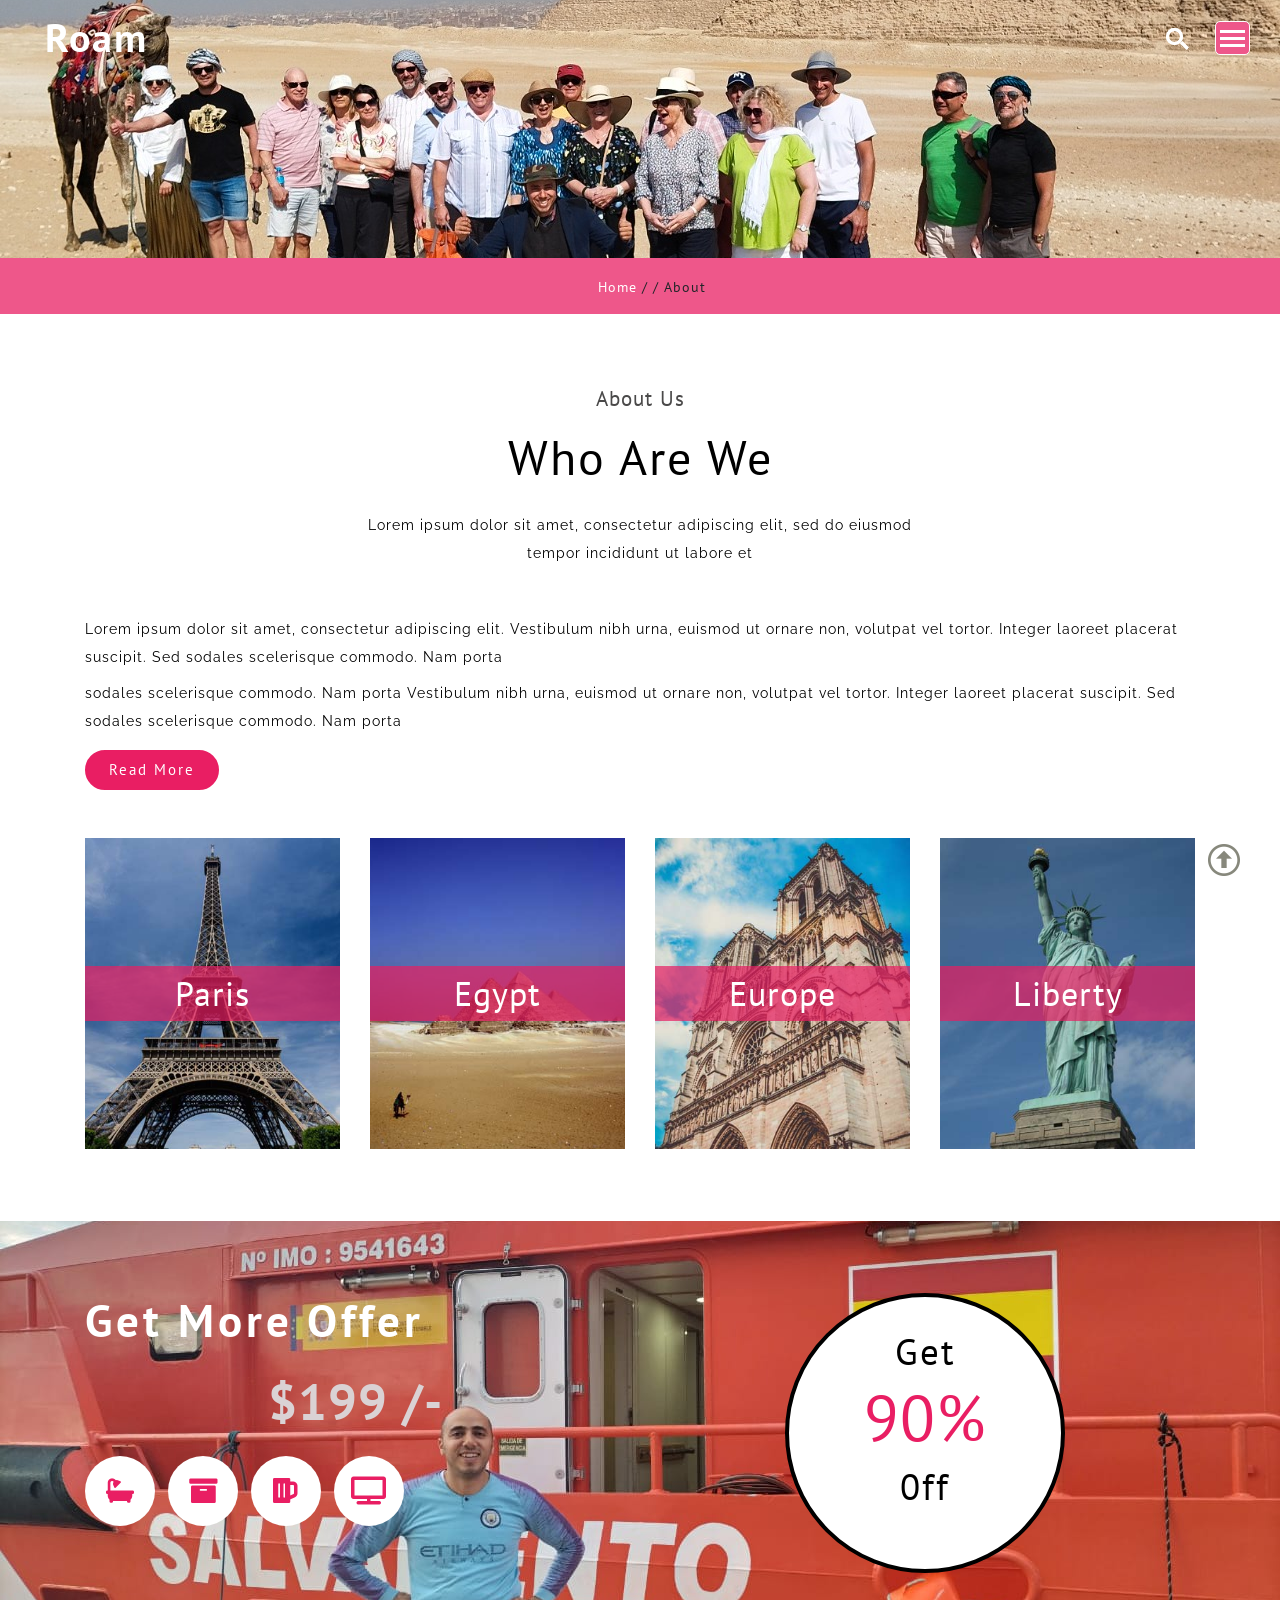
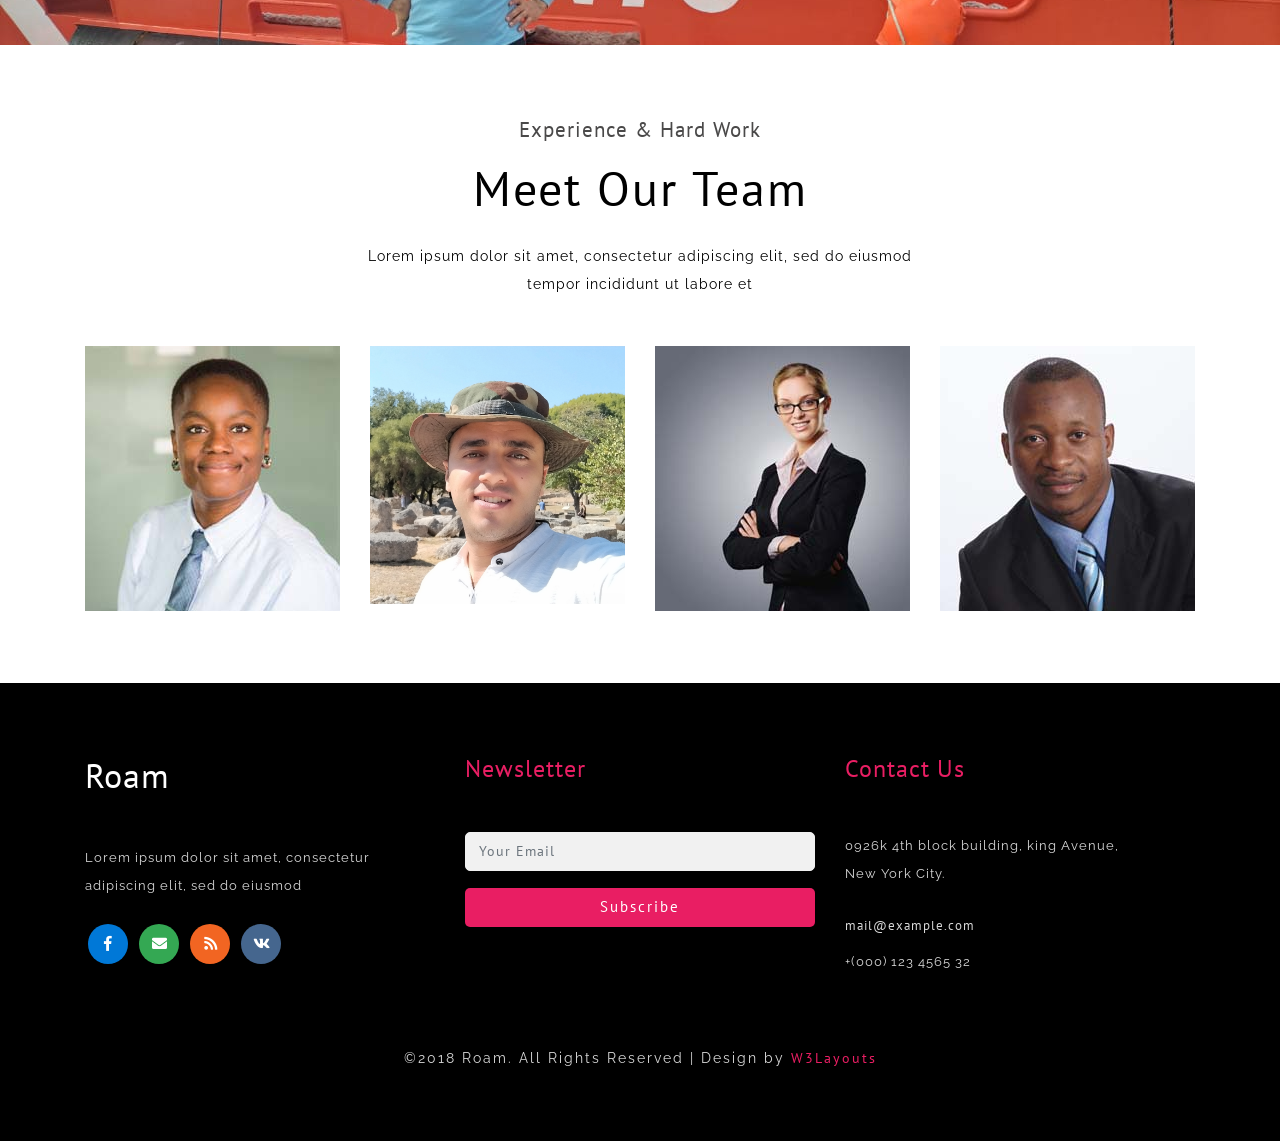
<file: about.html>
<!--A Design by W3layouts
  Author: W3layout
  Author URL: http://w3layouts.com
  License: Creative Commons Attribution 3.0 Unported
  License URL: http://creativecommons.org/licenses/by/3.0/
  -->
<!DOCTYPE html>
<html lang="zxx">
  <head>
    <title>Roam A Travel Category Bootstrap Responsive website Template | Home :: w3layouts</title>
    <!--meta tags -->
    <meta charset="UTF-8">
    <meta name="viewport" content="width=device-width, initial-scale=1">
    <meta name="keywords" content="Roam Responsive web template, Bootstrap Web Templates, Flat Web Templates, Android Compatible web template,
      Smartphone Compatible web template, free webdesigns for Nokia, Samsung, LG, SonyEricsson, Motorola web design" />
    <script>
      addEventListener("load", function () {
      	setTimeout(hideURLbar, 0);
      }, false);
      
      function hideURLbar() {
      	window.scrollTo(0, 1);
      }
    </script>
    <!--//meta tags ends here-->
    <!--booststrap-->
    <link href="css/bootstrap.min.css" rel="stylesheet" type="text/css" media="all">
    <!--//booststrap end-->
    <!-- font-awesome icons -->
    <link href="css/fontawesome-all.min.css" rel="stylesheet" type="text/css" media="all">
    <!-- //font-awesome icons -->
    <!--stylesheets-->
    <link href="css/style.css" rel='stylesheet' type='text/css' media="all">
    <!--//stylesheets-->
    <link href="//fonts.googleapis.com/css?family=PT+Sans:400,700" rel="stylesheet">
    <link href="//fonts.googleapis.com/css?family=Raleway:400,500,600" rel="stylesheet">
  </head>
  <body>
    <!--headder-->
    <div class="header-outs" id="header">
      <div class="header-w3layouts">
        <!--//navigation section -->
        <div class="hedder-up">
          <h1><a class="navbar-brand" href="index.html">Roam</a></h1>
        </div>
        <div class="clearfix"> </div>
        <div class="navbar-header">
          <div class="toggle-button" id="toggle">
            <span class="bar top"></span>
            <span class="bar middle"></span>
            <span class="bar bottom"></span>
          </div>
        </div>
        <nav class="overlay" id="overlay">
          <ul>
            <li><a href="index.html">Home</a></li>
            <li><a href="about.html">About</a></li>
            <li><a href="service.html">Service</a></li>
            <li><a href="gallery.html">Portfolio</a></li>
            <li><a href="typography.html">Typography</a></li>
            <li><a href="blog.html">Blog</a></li>
            <li><a href="contact.html">Contact</a></li>
          </ul>
        </nav>
        <div class="w3ls_search">
          <div class="cd-main-header">
            <ul class="cd-header-buttons">
              <li><a class="cd-search-trigger" href="#cd-search"> <span></span></a></li>
            </ul>
            <!-- cd-header-buttons -->
          </div>
          <div class="clearfix"> </div>
          <div class="w3ls_search">
            <div class="cd-main-header">
              <ul class="cd-header-buttons">
                <li><a class="cd-search-trigger" href="#cd-search"> <span></span></a></li>
              </ul>
              <!-- cd-header-buttons -->
            </div>
            <div id="cd-search" class="cd-search">
              <form action="#" method="post">
                <input name="Search" type="search" placeholder="Click enter after typing...">
              </form>
            </div>
          </div>
        </div>
      </div>
    </div>
    <!-- //Navigation -->
    <!--//headder-->
    <!-- banner -->
    <div class="inner_page-banner one-img">
    </div>
    <!--//banner -->
    <!-- short -->
    <div class="using-border py-3">
      <div class="inner_breadcrumb  ml-4">
        <ul class="short_ls">
          <li>
            <a href="index.html">Home</a>
            <span>/ /</span>
          </li>
          <li>About</li>
        </ul>
      </div>
    </div>
    <!-- //short-->
    <!--about-->
    <!--about -->
    <section class="about py-lg-4 py-md-3 py-sm-3 py-3" id="about">
      <div class="container py-lg-5 py-md-5 py-sm-4 py-4">
        <div class="title-sub text-center mb-lg-5 mb-md-4 mb-sm-4 mb-3">
          <h6 class="top-title">About Us</h6>
          <h3 class="title mb-md-4 mb-sm-3 mb-3">Who Are We</h3>
          <p>Lorem ipsum dolor sit amet, consectetur adipiscing elit, sed do eiusmod <br>tempor incididunt ut labore et</p>
        </div>
        <div class="w3layouts-right-side-img">
          <div class="abut-inner-wls-head">
            <p>Lorem ipsum dolor sit amet, consectetur adipiscing elit. Vestibulum nibh urna, euismod ut ornare non, volutpat vel tortor. Integer laoreet placerat suscipit. Sed sodales scelerisque commodo. Nam porta</p>
            <p class="pt-2">sodales scelerisque commodo. Nam porta Vestibulum nibh urna, euismod ut ornare non, volutpat vel tortor. Integer laoreet placerat suscipit. Sed sodales scelerisque commodo. Nam porta</p>
          </div>
          <div class="outs_more-buttn">
            <a href="about.html">Read More</a>
          </div>
        </div>
        <div class="row mt-lg-5 mt-md-4 mt-3">
          <div class="col-lg-3 col-md-6 col-sm-6 abt-inner-agile">
            <div class="abt-one-w3layouts-one abut-inner-img">
              <h5> Paris</h5>
            </div>
          </div>
          <div class="col-lg-3 col-md-6 col-sm-6 abt-inner-agile">
            <div class="abt-one-w3layouts-two abut-inner-img">
              <h5>Egypt</h5>
            </div>
          </div>
          <div class="col-lg-3 col-md-6 col-sm-6 abt-inner-agile">
            <div class="abt-one-w3layouts-three abut-inner-img">
              <h5>Europe</h5>
            </div>
          </div>
          <div class="col-lg-3 col-md-6 col-sm-6 abt-inner-agile">
            <div class="abt-one-w3layouts-four abut-inner-img">
              <h5>Liberty</h5>
            </div>
          </div>
        </div>
      </div>
    </section>
    <!--//about-->  
    <!--offer-price-->
    <section class="offer-price py-lg-4 py-md-3 py-sm-3 py-3">
      <div class="container py-lg-5 py-md-4 py-sm-4 py-3">
        <div class="row">
          <div class="col-lg-6 col-md-6 col-sm-7 discount-card">
            <h5>Get More Offer</h5>
            <h6 class="text-center my-lg-4 my-mb-3 my-3"> $199 /-</h6>
            <div class="offer-more-icon">
              <ul>
                <li class="mr-2">
                  <span class="fas fa-bath"></span>
                </li>
                <li class="mr-2">
                  <span class="fas fa-archive"></span>
                </li>
                <li class="mr-2">
                  <span class="fas fa-beer"></span>
                </li>
                <li>
                  <span class="fas fa-tv"></span>
                </li>
              </ul>
            </div>
          </div>
          <div class="col-lg-6 col-md-6 col-sm-5 stay-price">
            <div class="discount-pric-agile text-center">
              <h6>Get </h6>
              <h5>90%</h5>
              <h6>0ff</h6>
            </div>
          </div>
        </div>
      </div>
    </section>
    <!--//offer-price-->
    <!--team-->
    <section class="stats py-lg-4 py-md-3 py-sm-3 py-3">
      <div class="container py-lg-5 py-md-4 py-sm-4 py-3">
        <div class="title-sub text-center mb-lg-5 mb-md-4 mb-sm-4 mb-3">
          <h6 class="top-title clr">Experience & Hard Work</h6>
          <h3 class="title mb-md-4 mb-sm-3 mb-3">Meet Our Team</h3>
          <p>Lorem ipsum dolor sit amet, consectetur adipiscing elit, sed do eiusmod <br>tempor incididunt ut labore et</p>
        </div>
        <div class="row mb-50">
          <div class="col-team col-sm-6 col-lg-3">
            <figure class="team-profile">
              <img src="images/t1.jpg" alt=" " class="img-fluid">
              <figcaption class="team-caption">
                <div class="team-meta">
                  <strong class="team-name">Willy Will</strong>
                  <span class="team-spec">Assistant</span>
                </div>
                <ul class="team-social social-list">
                  <li><a href="#"><span class="fab fa-facebook-f"></span></a></li>
                  <li><a href="#"><span class="fas fa-envelope"></span></a></li>
                  <li><a href="#"><span class="fas fa-rss"></span></a></li>
                  <li><a href="#"><span class="fab fa-vk"></span></a></li>
                </ul>
              </figcaption>
            </figure>
          </div>
          <div class="col-team col-sm-6 col-lg-3">
            <figure class="team-profile">
              <img src="images/t2.jpg" alt=" " class="img-fluid">
              <figcaption class="team-caption">
                <div class="team-meta">
                  <strong class="team-name">Max Kent</strong>
                  <span class="team-spec">Founder</span>
                </div>
                <ul class="team-social social-list">
                  <li><a href="#"><span class="fab fa-facebook-f"></span></a></li>
                  <li><a href="#"><span class="fas fa-envelope"></span></a></li>
                  <li><a href="#"><span class="fas fa-rss"></span></a></li>
                  <li><a href="#"><span class="fab fa-vk"></span></a></li>
                </ul>
              </figcaption>
            </figure>
          </div>
          <div class="col-team col-sm-6 col-lg-3">
            <figure class="team-profile">
              <img src="images/t3.jpg" alt=" " class="img-fluid">
              <figcaption class="team-caption">
                <div class="team-meta">
                  <strong class="team-name">Rose Will</strong>
                  <span class="team-spec">Assistant</span>
                </div>
                <ul class="team-social social-list">
                  <li><a href="#"><span class="fab fa-facebook-f"></span></a></li>
                  <li><a href="#"><span class="fas fa-envelope"></span></a></li>
                  <li><a href="#"><span class="fas fa-rss"></span></a></li>
                  <li><a href="#"><span class="fab fa-vk"></span></a></li>
                </ul>
              </figcaption>
            </figure>
          </div>
          <div class="col-team col-sm-6 col-lg-3">
            <figure class="team-profile">
              <img src="images/t4.jpg" alt=" " class="img-fluid">
              <figcaption class="team-caption">
                <div class="team-meta">
                  <strong class="team-name">Jack Den</strong>
                  <span class="team-spec">Founder </span>
                </div>
                <ul class="team-social social-list">
                  <li><a href="#"><span class="fab fa-facebook-f"></span></a></li>
                  <li><a href="#"><span class="fas fa-envelope"></span></a></li>
                  <li><a href="#"><span class="fas fa-rss"></span></a></li>
                  <li><a href="#"><span class="fab fa-vk"></span></a></li>
                </ul>
              </figcaption>
            </figure>
          </div>
        </div>
      </div>
      <!--end item-->
    </section>
    <!--//team-->
    <!--Footer -->
    <footer class="py-lg-4 py-md-3 py-sm-3 py-3">
      <div class="container pt-lg-5 pt-md-5 pt-sm-4 pt-3">
        <div class="mb-lg-4">
          <div class="row ">
            <div class="footer-w3layouts-list col-lg-4 col-md-4">
              <h2 class="pb-lg-5 pb-md-4 pb-sm-3 pb-3"><a href="index.html">Roam</a></h2>
              <p>Lorem ipsum dolor sit amet, consectetur adipiscing elit, sed do eiusmod</p>
              <div class="icons text-left pt-lg-4 pt-3">
                <ul>
                  <li><a href="#"><span class="fab fa-facebook-f"></span></a></li>
                  <li><a href="#"><span class="fas fa-envelope"></span></a></li>
                  <li><a href="#"><span class="fas fa-rss"></span></a></li>
                  <li><a href="#"><span class="fab fa-vk"></span></a></li>
                </ul>
              </div>
            </div>
            <div class="footer-w3layouts-list col-lg-4 col-md-4">
              <h4 class="pb-lg-5 pb-md-4 pb-sm-3 pb-3">Newsletter</h4>
              <div class="subscribe-footer">
                <form action="#" method="post">
                  <div class="subscribe-form ">
                    <div class="contact-subscribe">
                      <input type="email" class="form-control" placeholder="Your Email" required="">
                    </div>
                    <div class="click-subscribe">
                      <button type="submit" class="btn click-me">Subscribe</button>
                    </div>
                  </div>
                </form>
              </div>
            </div>
            <div class="footer-w3layouts-list col-lg-4 col-md-4">
              <h4 class="pb-lg-5 pb-md-4 pb-sm-3 pb-3">Contact Us</h4>
              <div class="footer-grid-info">
                <ul>
                  <li>
                    <p>0926k 4th block building, king Avenue,<br> New York City.</p>
                  </li>
                  <li class="mt-lg-4 mt-md-3 mt-3 mb-2">
                    <p><a href="mailto:info@example.com">mail@example.com</a></p>
                  </li>
                  <li>
                    <p>+(000) 123 4565 32</p>
                  </li>
                </ul>
              </div>
            </div>
          </div>
        </div>
      </div>
        <div class="py-lg-5 py-md-4 py-sm-3 py-3 footer-bottom text-center">
        <p>©2018 Roam. All Rights Reserved | Design by <a href="http://www.W3Layouts.com" target="_blank">W3Layouts</a></p>
      </div>
    </footer>
    <!-- //Footer -->
    <!--js working-->
    <script src='js/jquery-2.2.3.min.js'></script>
    <!--//js working-->
    <!--search-bar-->
    <script src="js/main.js"></script>
    <!--//search-bar-->
    <!--nav script -->
    <script src="js/overlay.js"></script>
    <!-- /nav script -->
    <!-- start-smoth-scrolling -->
    <script src="js/move-top.js"></script>
    <script src="js/easing.js"></script>
    <script>
      jQuery(document).ready(function ($) {
      	$(".scroll").click(function (event) {
      		event.preventDefault();
      		$('html,body').animate({
      			scrollTop: $(this.hash).offset().top
      		}, 900);
      	});
      });
    </script>
    <!-- start-smoth-scrolling -->
    <!-- here stars scrolling icon -->
    <script>
      $(document).ready(function () {
      
      	var defaults = {
      		containerID: 'toTop', // fading element id
      		containerHoverID: 'toTopHover', // fading element hover id
      		scrollSpeed: 1200,
      		easingType: 'linear'
      	};
      	$().UItoTop({
      		easingType: 'easeOutQuart'
      	});
      
      });
    </script>
    <!-- //here ends scrolling icon -->
    <!--bootstrap working-->
    <script src="js/bootstrap.min.js"></script>
    <!-- //bootstrap working-->
  </body>
</html>
</file>
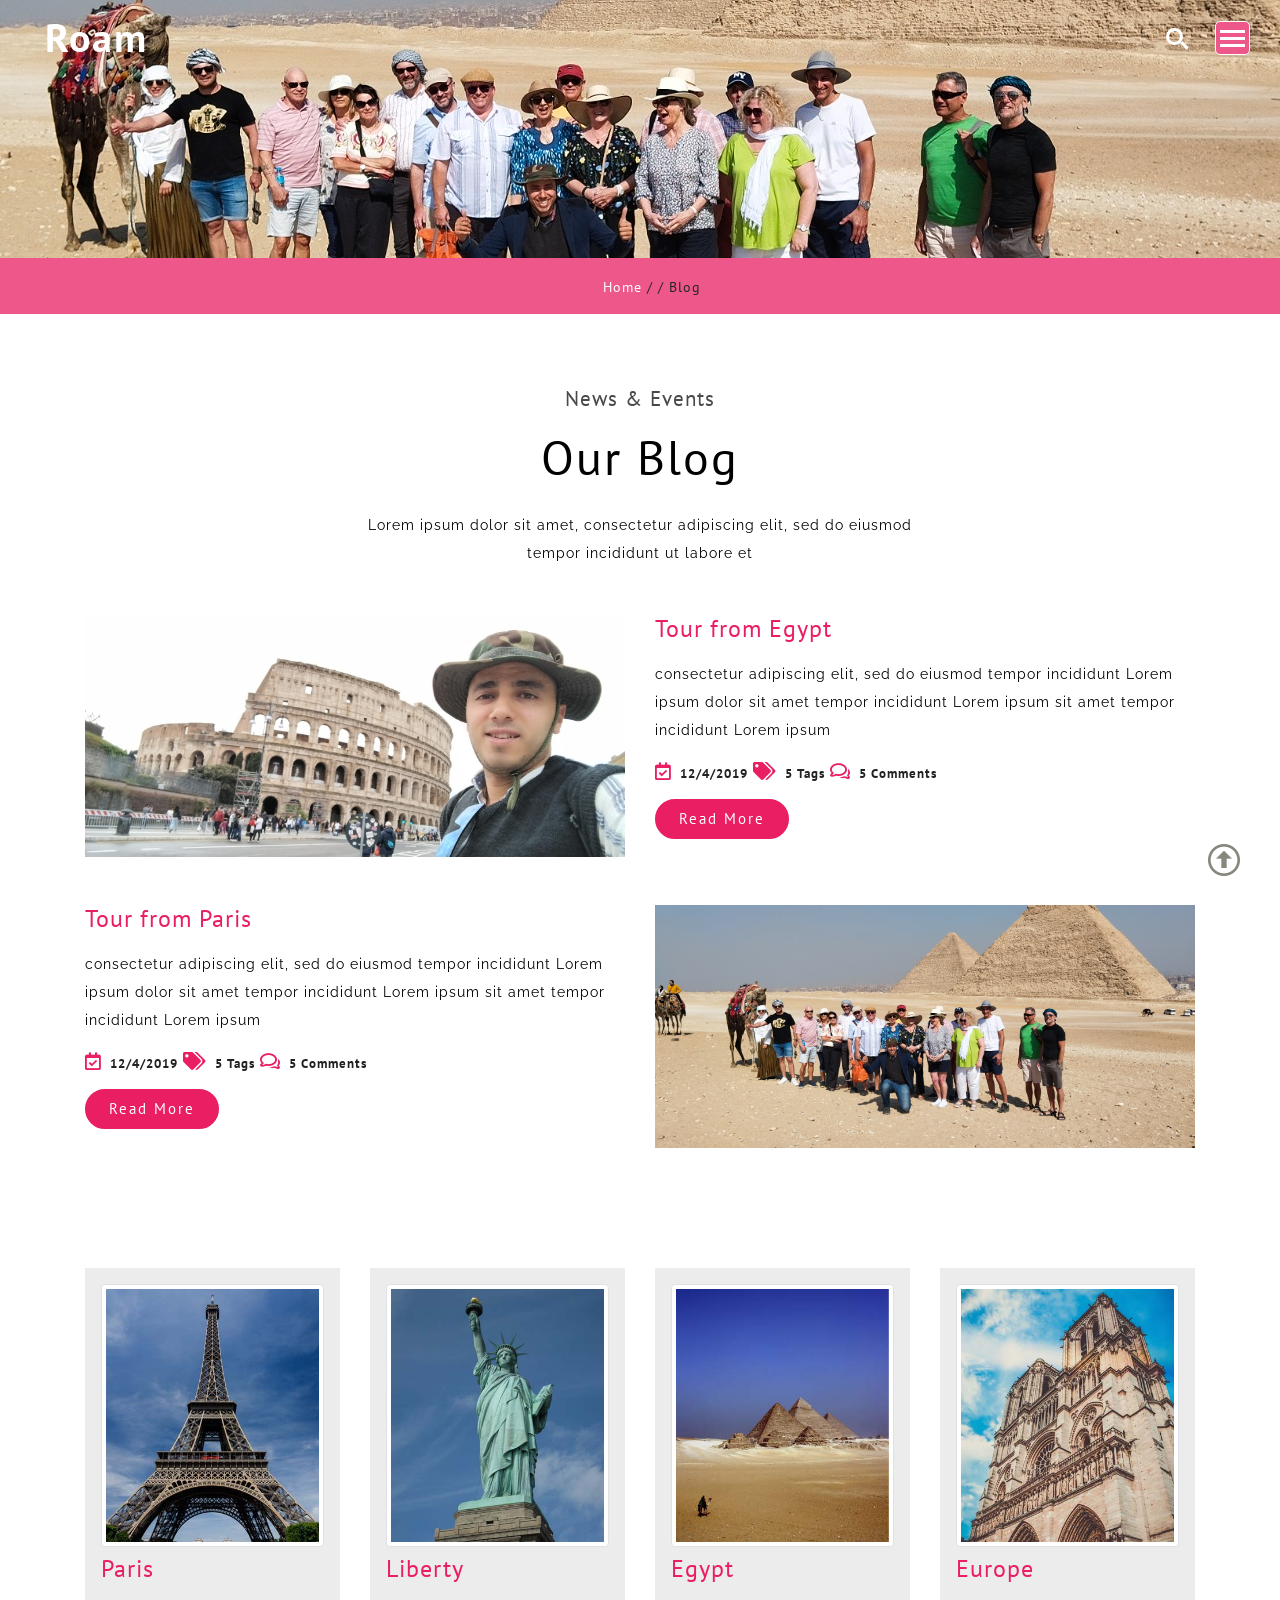
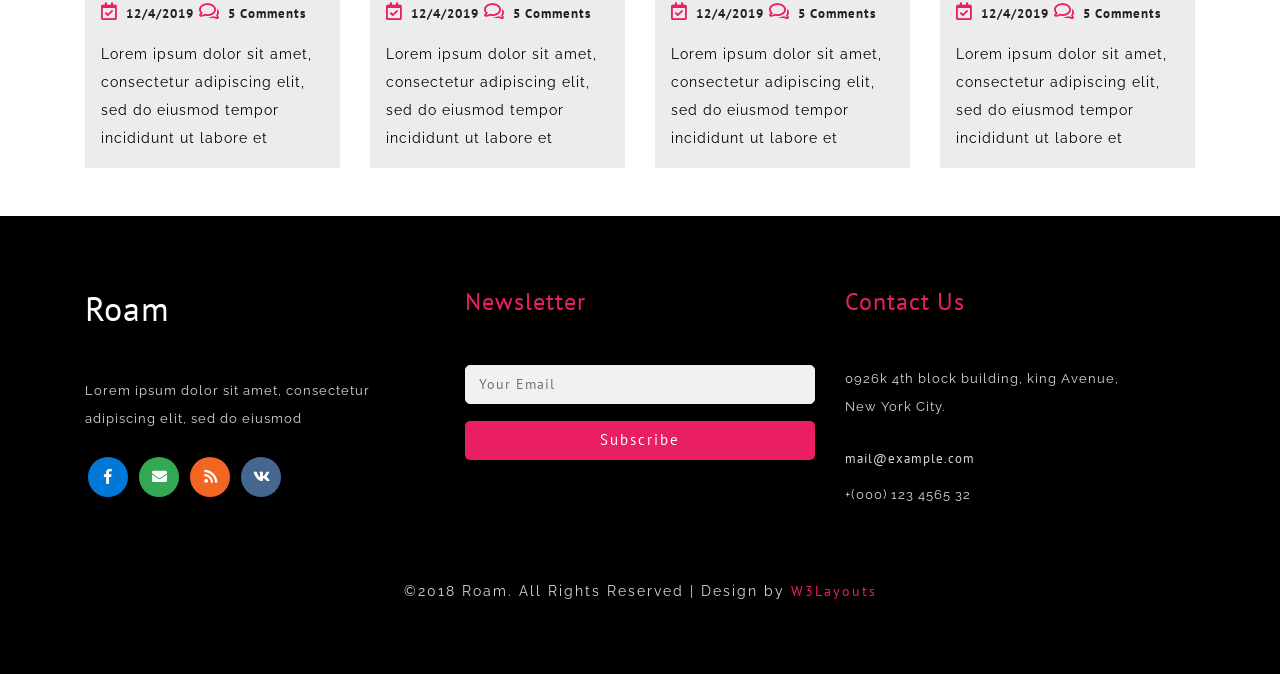
<file: blog.html>
<!--A Design by W3layouts
  Author: W3layout
  Author URL: http://w3layouts.com
  License: Creative Commons Attribution 3.0 Unported
  License URL: http://creativecommons.org/licenses/by/3.0/
  -->
<!DOCTYPE html>
<html lang="zxx">
  <head>
    <title>Roam A Travel Category Bootstrap Responsive website Template | Home :: w3layouts</title>
    <!--meta tags -->
    <meta charset="UTF-8">
    <meta name="viewport" content="width=device-width, initial-scale=1">
    <meta name="keywords" content="Roam Responsive web template, Bootstrap Web Templates, Flat Web Templates, Android Compatible web template,
      Smartphone Compatible web template, free webdesigns for Nokia, Samsung, LG, SonyEricsson, Motorola web design" />
    <script>
      addEventListener("load", function () {
      	setTimeout(hideURLbar, 0);
      }, false);
      
      function hideURLbar() {
      	window.scrollTo(0, 1);
      }
    </script>
    <!--//meta tags ends here-->
    <!--booststrap-->
    <link href="css/bootstrap.min.css" rel="stylesheet" type="text/css" media="all">
    <!--//booststrap end-->
    <!-- font-awesome icons -->
    <link href="css/fontawesome-all.min.css" rel="stylesheet" type="text/css" media="all">
    <!-- //font-awesome icons -->
    <!--stylesheets-->
    <link href="css/style.css" rel='stylesheet' type='text/css' media="all">
    <!--//stylesheets-->
    <link href="//fonts.googleapis.com/css?family=PT+Sans:400,700" rel="stylesheet">
    <link href="//fonts.googleapis.com/css?family=Raleway:400,500,600" rel="stylesheet">
  </head>
  <body>
    <!--headder-->
    <div class="header-outs" id="header">
      <div class="header-w3layouts">
        <!--//navigation section -->
        <div class="hedder-up">
          <h1><a class="navbar-brand" href="index.html">Roam</a></h1>
        </div>
        <div class="clearfix"> </div>
        <div class="navbar-header">
          <div class="toggle-button" id="toggle">
            <span class="bar top"></span>
            <span class="bar middle"></span>
            <span class="bar bottom"></span>
          </div>
        </div>
        <nav class="overlay" id="overlay">
          <ul>
            <li><a href="index.html">Home</a></li>
            <li><a href="about.html">About</a></li>
            <li><a href="service.html">Service</a></li>
            <li><a href="gallery.html">Portfolio</a></li>
            <li><a href="typography.html">Typography</a></li>
            <li><a href="blog.html">Blog</a></li>
            <li><a href="contact.html">Contact</a></li>
          </ul>
        </nav>
        <div class="clearfix"> </div>
        <div class="w3ls_search">
          <div class="cd-main-header">
            <ul class="cd-header-buttons">
              <li><a class="cd-search-trigger" href="#cd-search"> <span></span></a></li>
            </ul>
            <!-- cd-header-buttons -->
          </div>
          <div id="cd-search" class="cd-search">
            <form action="#" method="post">
              <input name="Search" type="search" placeholder="Click enter after typing...">
            </form>
          </div>
        </div>
      </div>
    </div>
    <!-- //Navigation -->
    <!--//headder-->
    <!-- banner -->
    <div class="inner_page-banner one-img">
    </div>
    <!--//banner -->
    <!-- short -->
    <div class="using-border py-3">
      <div class="inner_breadcrumb  ml-4">
        <ul class="short_ls">
          <li>
            <a href="index.html">Home</a>
            <span>/ /</span>
          </li>
          <li>Blog</li>
        </ul>
      </div>
    </div>
    <!-- //short-->
    <!--contact -->
    <section class="contact py-lg-4 py-md-3 py-sm-3 py-3">
      <div class="container py-lg-5 py-md-4 py-sm-4 py-3">
        <div class="title-sub text-center mb-lg-5 mb-md-4 mb-sm-4 mb-3">
          <h6 class="top-title clr">News & Events</h6>
          <h3 class="title mb-md-4 mb-sm-3 mb-3">Our Blog</h3>
          <p>Lorem ipsum dolor sit amet, consectetur adipiscing elit, sed do eiusmod <br>tempor incididunt ut labore et</p>
        </div>
        <div class="row">
          <div class="col-lg-6 col-md-6 blog-agile-img">
            <img src="images/aa1.jpg" alt="11 " class="img-fluid">
          </div>
          <div class="col-lg-6 col-md-6">
            <div class="blog-agile-text-middle">
              <h4><a href="#">Tour from Egypt</a></h4>
              <p class="pt-3">consectetur adipiscing elit, sed do eiusmod tempor incididunt Lorem ipsum dolor sit amet tempor incididunt Lorem ipsum sit amet tempor incididunt Lorem ipsum</p>
              <div class="news-date mt-3">
                <ul>
                  <li><span class="far fa-calendar-check"></span><a href="#">12/4/2019</a></li>
                  <li><span class="fas fa-tags "></span><a href="#">5 Tags</a></li>
                  <li><span class="far fa-comments"></span><a href="#">5 Comments</a></li>
                </ul>
              </div>
              <div class="outs_more-buttn">
                <a href="about.html">Read More</a>
              </div>
            </div>
          </div>
        </div>
        <div class="row mt-lg-5 mt-mb-4 mt-3">
          <div class="col-lg-6 col-md-6">
            <div class="blog-agile-text-middle">
              <h4><a href="#">Tour from Paris</a></h4>
              <p class="pt-3">consectetur adipiscing elit, sed do eiusmod tempor incididunt Lorem ipsum dolor sit amet tempor incididunt Lorem ipsum sit amet tempor incididunt Lorem ipsum</p>
              <div class="news-date mt-3">
                <ul>
                  <li><span class="far fa-calendar-check"></span><a href="#">12/4/2019</a></li>
                  <li><span class="fas fa-tags "></span><a href="#">5 Tags</a></li>
                  <li><span class="far fa-comments"></span><a href="#">5 Comments</a></li>
                </ul>
              </div>
              <div class="outs_more-buttn">
                <a href="about.html">Read More</a>
              </div>
            </div>
          </div>
          <div class="col-lg-6 col-md-6 blog-agile-img">
            <img src="images/aa3.jpg" alt="12" class="img-fluid">
          </div>
        </div>
      </div>
    </section>
    <!--// blog -->
    <!--blog-two-->
    <section>
      <div class="container py-lg-5 py-md-4 py-sm-4 py-3">
        <div class="row">
          <div class="col-lg-3 col-md-6 col-sm-6 blog-grid-flex">
            <div class="blog-color">
              <img src="images/a1.jpg" class="img-thumbnail" alt="">
              <div class="blog-txt-info">
                <h4 class="mt-2"><a href="about.html">Paris</a></h4>
                <div class="news-date my-3">
                  <ul>
                    <li><span class="far fa-calendar-check"></span><a href="#">12/4/2019</a></li>
                    <li><span class="far fa-comments"></span><a href="#">5 Comments</a></li>
                  </ul>
                </div>
                <p>Lorem ipsum dolor sit amet, consectetur adipiscing elit, sed do eiusmod tempor incididunt ut labore et</p>
              </div>
            </div>
          </div>
          <div class="col-lg-3 col-md-6 col-sm-6 blog-grid-flex">
            <div class="blog-color">
              <img src="images/a4.jpg" class="img-thumbnail" alt="">
              <div class="blog-txt-info">
                <h4 class="mt-2"><a href="about.html">Liberty</a></h4>
                <div class="news-date my-3">
                  <ul>
                    <li><span class="far fa-calendar-check"></span><a href="#">12/4/2019</a></li>
                    <li><span class="far fa-comments"></span><a href="#">5 Comments</a></li>
                  </ul>
                </div>
                <p>Lorem ipsum dolor sit amet, consectetur adipiscing elit, sed do eiusmod tempor incididunt ut labore et</p>
              </div>
            </div>
          </div>
          <div class="col-lg-3 col-md-6 col-sm-6 blog-grid-flex">
            <div class="blog-color">
              <img src="images/a2.jpg" class="img-thumbnail" alt="">
              <div class="blog-txt-info">
                <h4 class="mt-2"><a href="about.html">Egypt</a></h4>
                <div class="news-date my-3">
                  <ul>
                    <li><span class="far fa-calendar-check"></span><a href="#">12/4/2019</a></li>
                    <li><span class="far fa-comments"></span><a href="#">5 Comments</a></li>
                  </ul>
                </div>
                <p>Lorem ipsum dolor sit amet, consectetur adipiscing elit, sed do eiusmod tempor incididunt ut labore et</p>
              </div>
            </div>
          </div>
          <div class="col-lg-3 col-md-6 col-sm-6 blog-grid-flex">
            <div class="blog-color">
              <img src="images/a3.jpg" class="img-thumbnail" alt="">
              <div class="blog-txt-info">
                <h4 class="mt-2"><a href="about.html">Europe </a></h4>
                <div class="news-date my-3">
                  <ul>
                    <li><span class="far fa-calendar-check"></span><a href="#">12/4/2019</a></li>
                    <li><span class="far fa-comments"></span><a href="#">5 Comments</a></li>
                  </ul>
                </div>
                <p>Lorem ipsum dolor sit amet, consectetur adipiscing elit, sed do eiusmod tempor incididunt ut labore et</p>
              </div>
            </div>
          </div>
        </div>
      </div>
    </section>
    <!--// blog-two-->
    <!--Footer -->
    <footer class="py-lg-4 py-md-3 py-sm-3 py-3">
      <div class="container pt-lg-5 pt-md-5 pt-sm-4 pt-3">
        <div class="mb-lg-4">
          <div class="row ">
            <div class="footer-w3layouts-list col-lg-4 col-md-4">
              <h2 class="pb-lg-5 pb-md-4 pb-sm-3 pb-3"><a href="index.html">Roam</a></h2>
              <p>Lorem ipsum dolor sit amet, consectetur adipiscing elit, sed do eiusmod</p>
              <div class="icons text-left pt-lg-4 pt-3">
                <ul>
                  <li><a href="#"><span class="fab fa-facebook-f"></span></a></li>
                  <li><a href="#"><span class="fas fa-envelope"></span></a></li>
                  <li><a href="#"><span class="fas fa-rss"></span></a></li>
                  <li><a href="#"><span class="fab fa-vk"></span></a></li>
                </ul>
              </div>
            </div>
            <div class="footer-w3layouts-list col-lg-4 col-md-4">
              <h4 class="pb-lg-5 pb-md-4 pb-sm-3 pb-3">Newsletter</h4>
              <div class="subscribe-footer">
                <form action="#" method="post">
                  <div class="subscribe-form ">
                    <div class="contact-subscribe">
                      <input type="email" class="form-control" placeholder="Your Email" required="">
                    </div>
                    <div class="click-subscribe">
                      <button type="submit" class="btn click-me">Subscribe</button>
                    </div>
                  </div>
                </form>
              </div>
            </div>
            <div class="footer-w3layouts-list col-lg-4 col-md-4">
              <h4 class="pb-lg-5 pb-md-4 pb-sm-3 pb-3">Contact Us</h4>
              <div class="footer-grid-info">
                <ul>
                  <li>
                    <p>0926k 4th block building, king Avenue,<br> New York City.</p>
                  </li>
                  <li class="mt-lg-4 mt-md-3 mt-3 mb-2">
                    <p><a href="mailto:info@example.com">mail@example.com</a></p>
                  </li>
                  <li>
                    <p>+(000) 123 4565 32</p>
                  </li>
                </ul>
              </div>
            </div>
          </div>
        </div>
      </div>
      <div class="py-lg-5 py-md-4 py-sm-3 py-3 footer-bottom text-center">
        <p>©2018 Roam. All Rights Reserved | Design by <a href="http://www.W3Layouts.com" target="_blank">W3Layouts</a></p>
      </div>
    </footer>
    <!-- //Footer -->
    <!--js working-->
    <script src='js/jquery-2.2.3.min.js'></script>
    <!--//js working-->
    <!--nav script -->
    <script src="js/overlay.js"></script>
    <!-- /nav script -->
    <!--search-bar-->
    <script src="js/main.js"></script>
    <!--//search-bar-->
    <!-- start-smoth-scrolling -->
    <script src="js/move-top.js"></script>
    <script src="js/easing.js"></script>
    <script>
      jQuery(document).ready(function ($) {
      	$(".scroll").click(function (event) {
      		event.preventDefault();
      		$('html,body').animate({
      			scrollTop: $(this.hash).offset().top
      		}, 900);
      	});
      });
    </script>
    <!-- start-smoth-scrolling -->
    <!-- here stars scrolling icon -->
    <script>
      $(document).ready(function () {
      
      	var defaults = {
      		containerID: 'toTop', // fading element id
      		containerHoverID: 'toTopHover', // fading element hover id
      		scrollSpeed: 1200,
      		easingType: 'linear'
      	};
      
      
      	$().UItoTop({
      		easingType: 'easeOutQuart'
      	});
      
      });
    </script>
    <!-- //here ends scrolling icon -->
    <!--bootstrap working-->
    <script src="js/bootstrap.min.js"></script>
    <!-- //bootstrap working-->
  </body>
</html>
</file>
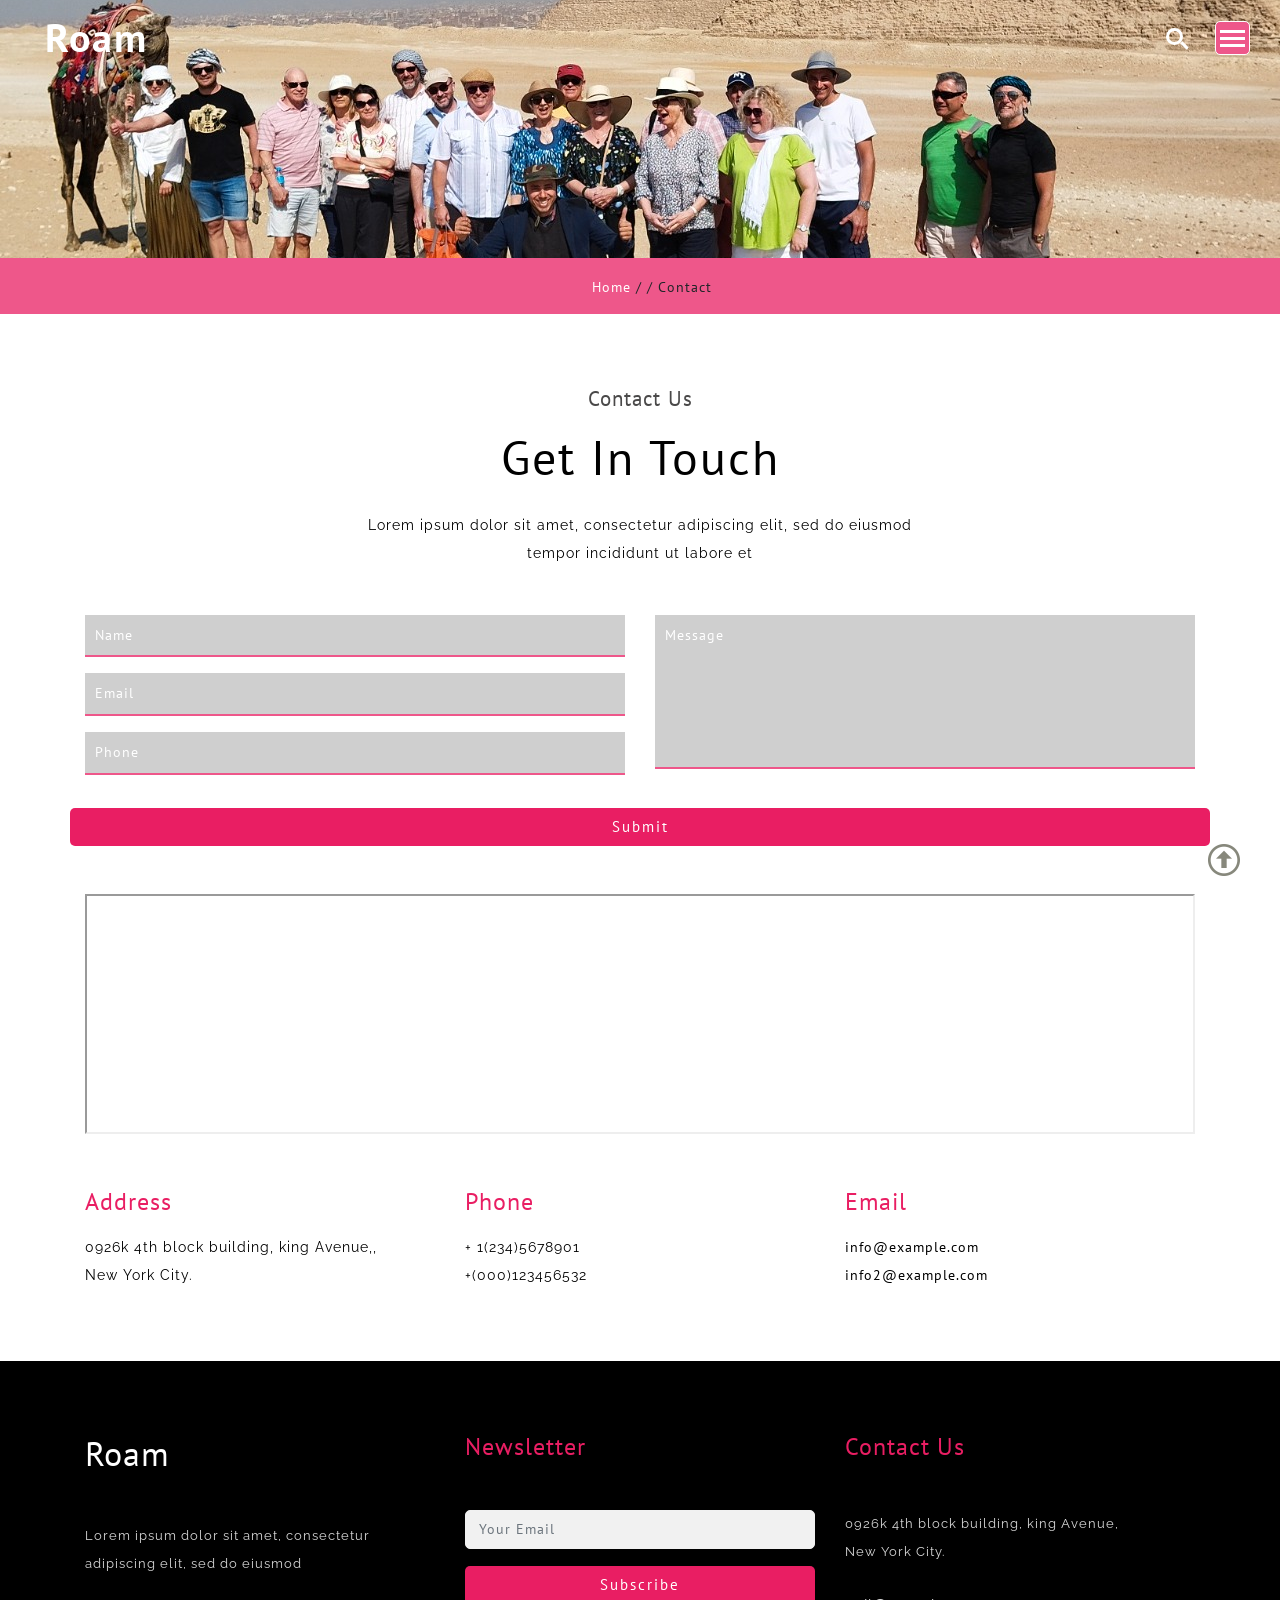
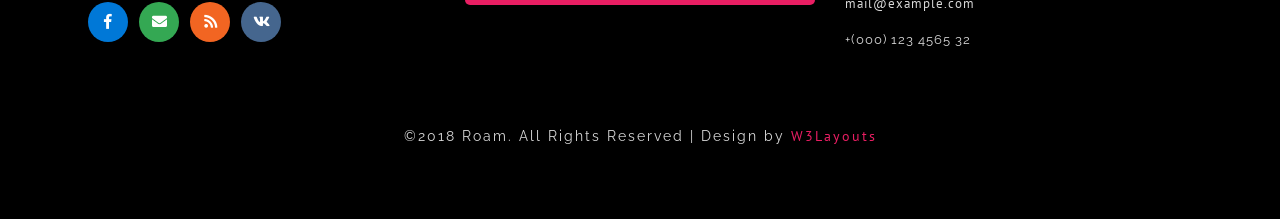
<file: contact.html>
<!--A Design by W3layouts
  Author: W3layout
  Author URL: http://w3layouts.com
  License: Creative Commons Attribution 3.0 Unported
  License URL: http://creativecommons.org/licenses/by/3.0/
  -->
<!DOCTYPE html>
<html lang="zxx">
  <head>
    <title>Roam A Travel Category Bootstrap Responsive website Template | Home :: w3layouts</title>
    <!--meta tags -->
    <meta charset="UTF-8">
    <meta name="viewport" content="width=device-width, initial-scale=1">
    <meta name="keywords" content="Roam Responsive web template, Bootstrap Web Templates, Flat Web Templates, Android Compatible web template,
      Smartphone Compatible web template, free webdesigns for Nokia, Samsung, LG, SonyEricsson, Motorola web design" />
    <script>
      addEventListener("load", function () {
      	setTimeout(hideURLbar, 0);
      }, false);
      
      function hideURLbar() {
      	window.scrollTo(0, 1);
      }
    </script>
    <!--//meta tags ends here-->
    <!--booststrap-->
    <link href="css/bootstrap.min.css" rel="stylesheet" type="text/css" media="all">
    <!--//booststrap end-->
    <!-- font-awesome icons -->
    <link href="css/fontawesome-all.min.css" rel="stylesheet" type="text/css" media="all">
    <!-- //font-awesome icons -->
    <!--stylesheets-->
    <link href="css/style.css" rel='stylesheet' type='text/css' media="all">
    <!--//stylesheets-->
    <link href="//fonts.googleapis.com/css?family=PT+Sans:400,700" rel="stylesheet">
    <link href="//fonts.googleapis.com/css?family=Raleway:400,500,600" rel="stylesheet">
  </head>
  <body>
    <!--headder-->
    <div class="header-outs" id="header">
      <div class="header-w3layouts">
        <!--//navigation section -->
        <div class="hedder-up">
          <h1><a class="navbar-brand" href="index.html">Roam</a></h1>
        </div>
        <div class="clearfix"> </div>
        <div class="navbar-header">
          <div class="toggle-button" id="toggle">
            <span class="bar top"></span>
            <span class="bar middle"></span>
            <span class="bar bottom"></span>
          </div>
        </div>
        <nav class="overlay" id="overlay">
          <ul>
            <li><a href="index.html">Home</a></li>
            <li><a href="about.html">About</a></li>
            <li><a href="service.html">Service</a></li>
            <li><a href="gallery.html">Portfolio</a></li>
            <li><a href="typography.html">Typography</a></li>
            <li><a href="blog.html">Blog</a></li>
            <li><a href="contact.html">Contact</a></li>
          </ul>
        </nav>
        <div class="clearfix"> </div>
        <div class="w3ls_search">
          <div class="cd-main-header">
            <ul class="cd-header-buttons">
              <li><a class="cd-search-trigger" href="#cd-search"> <span></span></a></li>
            </ul>
            <!-- cd-header-buttons -->
          </div>
          <div id="cd-search" class="cd-search">
            <form action="#" method="post">
              <input name="Search" type="search" placeholder="Click enter after typing...">
            </form>
          </div>
        </div>
      </div>
    </div>
    <!-- //Navigation -->
    <!--//headder-->
    <!-- banner -->
    <div class="inner_page-banner one-img">
    </div>
    <!--//banner -->
    <!-- short -->
    <div class="using-border py-3">
      <div class="inner_breadcrumb  ml-4">
        <ul class="short_ls">
          <li>
            <a href="index.html">Home</a>
            <span>/ /</span>
          </li>
          <li>Contact</li>
        </ul>
      </div>
    </div>
    <!-- //short-->
    <!--contact -->
    <section class="contact py-lg-4 py-md-3 py-sm-3 py-3">
      <div class="container py-lg-5 py-md-4 py-sm-4 py-3">
        <div class="title-sub text-center mb-lg-5 mb-md-4 mb-sm-4 mb-3">
          <h6 class="top-title clr">Contact Us</h6>
          <h3 class="title mb-md-4 mb-sm-3 mb-3">Get In Touch</h3>
          <p>Lorem ipsum dolor sit amet, consectetur adipiscing elit, sed do eiusmod <br>tempor incididunt ut labore et</p>
        </div>
        <div class=" agile-info-para">
          <!--contact-->
          <form action="#" method="post">
            <div class="row agile-wls-contact-mid">
              <div class="col-lg-6 col-md-6">
                <div class="form-group contact-forms">
                  <input type="text" class="form-control" placeholder="Name" required="">
                </div>
                <div class="form-group contact-forms">
                  <input type="email" class="form-control" placeholder="Email" required="">
                </div>
                <div class="form-group contact-forms">
                  <input type="text" class="form-control" placeholder="Phone" required=""> 
                </div>
              </div>
              <div class="col-lg-6 col-md-6">
                <div class="form-group contact-forms">
                  <textarea class="form-control" rows="3" placeholder="Message" required=""></textarea>
                </div>
              </div>
              <button type="submit" class="btn text-center sent-butnn">Submit</button>
            </div>
          </form>
        </div>
        <!--//contact-->
        <!--map-->
        <div class="my-lg-5 my-md-4 my-3 address_mail_footer_grids ">
          <iframe src="https://www.google.com/maps/embed?pb=!1m18!1m12!1m3!1d387193.30591910525!2d-74.25986432970718!3d40.697149422113014!2m3!1f0!2f0!3f0!3m2!1i1024!2i768!4f13.1!3m3!1m2!1s0x89c24fa5d33f083b%3A0xc80b8f06e177fe62!2sNew+York%2C+NY%2C+USA!5e0!3m2!1sen!2sin!4v1521710297542"></iframe>
        </div>
        <!--//map-->
        <!--contact-form-->
        <div class="row contact-form ">
          <div class="col-lg-4 col-md-4 contact-list-grid">
            <h6 class="mb-3 ">Address</h6>
            <p>0926k 4th block building, king Avenue,,<br>New York City.</p>
          </div>
          <div class="col-lg-4 col-md-4 contact-list-grid">
            <h6 class="mb-3">Phone</h6>
            <p>+ 1(234)5678901</p>
            <p>+(000)123456532</p>
          </div>
          <div class="col-lg-4 col-md-4 contact-list-grid">
            <h6 class="mb-3">Email</h6>
            <p><a href="mailto:info@example.com">info@example.com</a></p>
            <p><a href="mailto:info@example.com">info2@example.com</a></p>
          </div>
        </div>
      </div>
      <!--//contact-map -->
    </section>
    <!--//contact  -->
    <!--Footer -->
    <footer class="py-lg-4 py-md-3 py-sm-3 py-3">
      <div class="container pt-lg-5 pt-md-5 pt-sm-4 pt-3">
        <div class="mb-lg-4">
          <div class="row ">
            <div class="footer-w3layouts-list col-lg-4 col-md-4">
              <h2 class="pb-lg-5 pb-md-4 pb-sm-3 pb-3"><a href="index.html">Roam</a></h2>
              <p>Lorem ipsum dolor sit amet, consectetur adipiscing elit, sed do eiusmod</p>
              <div class="icons text-left pt-lg-4 pt-3">
                <ul>
                  <li><a href="#"><span class="fab fa-facebook-f"></span></a></li>
                  <li><a href="#"><span class="fas fa-envelope"></span></a></li>
                  <li><a href="#"><span class="fas fa-rss"></span></a></li>
                  <li><a href="#"><span class="fab fa-vk"></span></a></li>
                </ul>
              </div>
            </div>
            <div class="footer-w3layouts-list col-lg-4 col-md-4">
              <h4 class="pb-lg-5 pb-md-4 pb-sm-3 pb-3">Newsletter</h4>
              <div class="subscribe-footer">
                <form action="#" method="post">
                  <div class="subscribe-form ">
                    <div class="contact-subscribe">
                      <input type="email" class="form-control" placeholder="Your Email" required="">
                    </div>
                    <div class="click-subscribe">
                      <button type="submit" class="btn click-me">Subscribe</button>
                    </div>
                  </div>
                </form>
              </div>
            </div>
            <div class="footer-w3layouts-list col-lg-4 col-md-4">
              <h4 class="pb-lg-5 pb-md-4 pb-sm-3 pb-3">Contact Us</h4>
              <div class="footer-grid-info">
                <ul>
                  <li>
                    <p>0926k 4th block building, king Avenue,<br> New York City.</p>
                  </li>
                  <li class="mt-lg-4 mt-md-3 mt-3 mb-2">
                    <p><a href="mailto:info@example.com">mail@example.com</a></p>
                  </li>
                  <li>
                    <p>+(000) 123 4565 32</p>
                  </li>
                </ul>
              </div>
            </div>
          </div>
        </div>
      </div>
      <div class="py-lg-5 py-md-4 py-sm-3 py-3 footer-bottom text-center">
        <p>©2018 Roam. All Rights Reserved | Design by <a href="http://www.W3Layouts.com" target="_blank">W3Layouts</a></p>
      </div>
    </footer>
    <!-- //Footer -->
    <!--js working-->
    <script src='js/jquery-2.2.3.min.js'></script>
    <!--//js working-->
    <!--nav script -->
    <script src="js/overlay.js"></script>
    <!-- /nav script -->
    <!--search-bar-->
    <script src="js/main.js"></script>
    <!--//search-bar-->
    <!-- start-smoth-scrolling -->
    <script src="js/move-top.js"></script>
    <script src="js/easing.js"></script>
    <script>
      jQuery(document).ready(function ($) {
      	$(".scroll").click(function (event) {
      		event.preventDefault();
      		$('html,body').animate({
      			scrollTop: $(this.hash).offset().top
      		}, 900);
      	});
      });
    </script>
    <!-- start-smoth-scrolling -->
    <!-- here stars scrolling icon -->
    <script>
      $(document).ready(function () {
      
      	var defaults = {
      		containerID: 'toTop', // fading element id
      		containerHoverID: 'toTopHover', // fading element hover id
      		scrollSpeed: 1200,
      		easingType: 'linear'
      	};
      	$().UItoTop({
      		easingType: 'easeOutQuart'
      	});
      
      });
    </script>
    <!-- //here ends scrolling icon -->
    <!--bootstrap working-->
    <script src="js/bootstrap.min.js"></script>
    <!-- //bootstrap working-->
  </body>
</html>
</file>
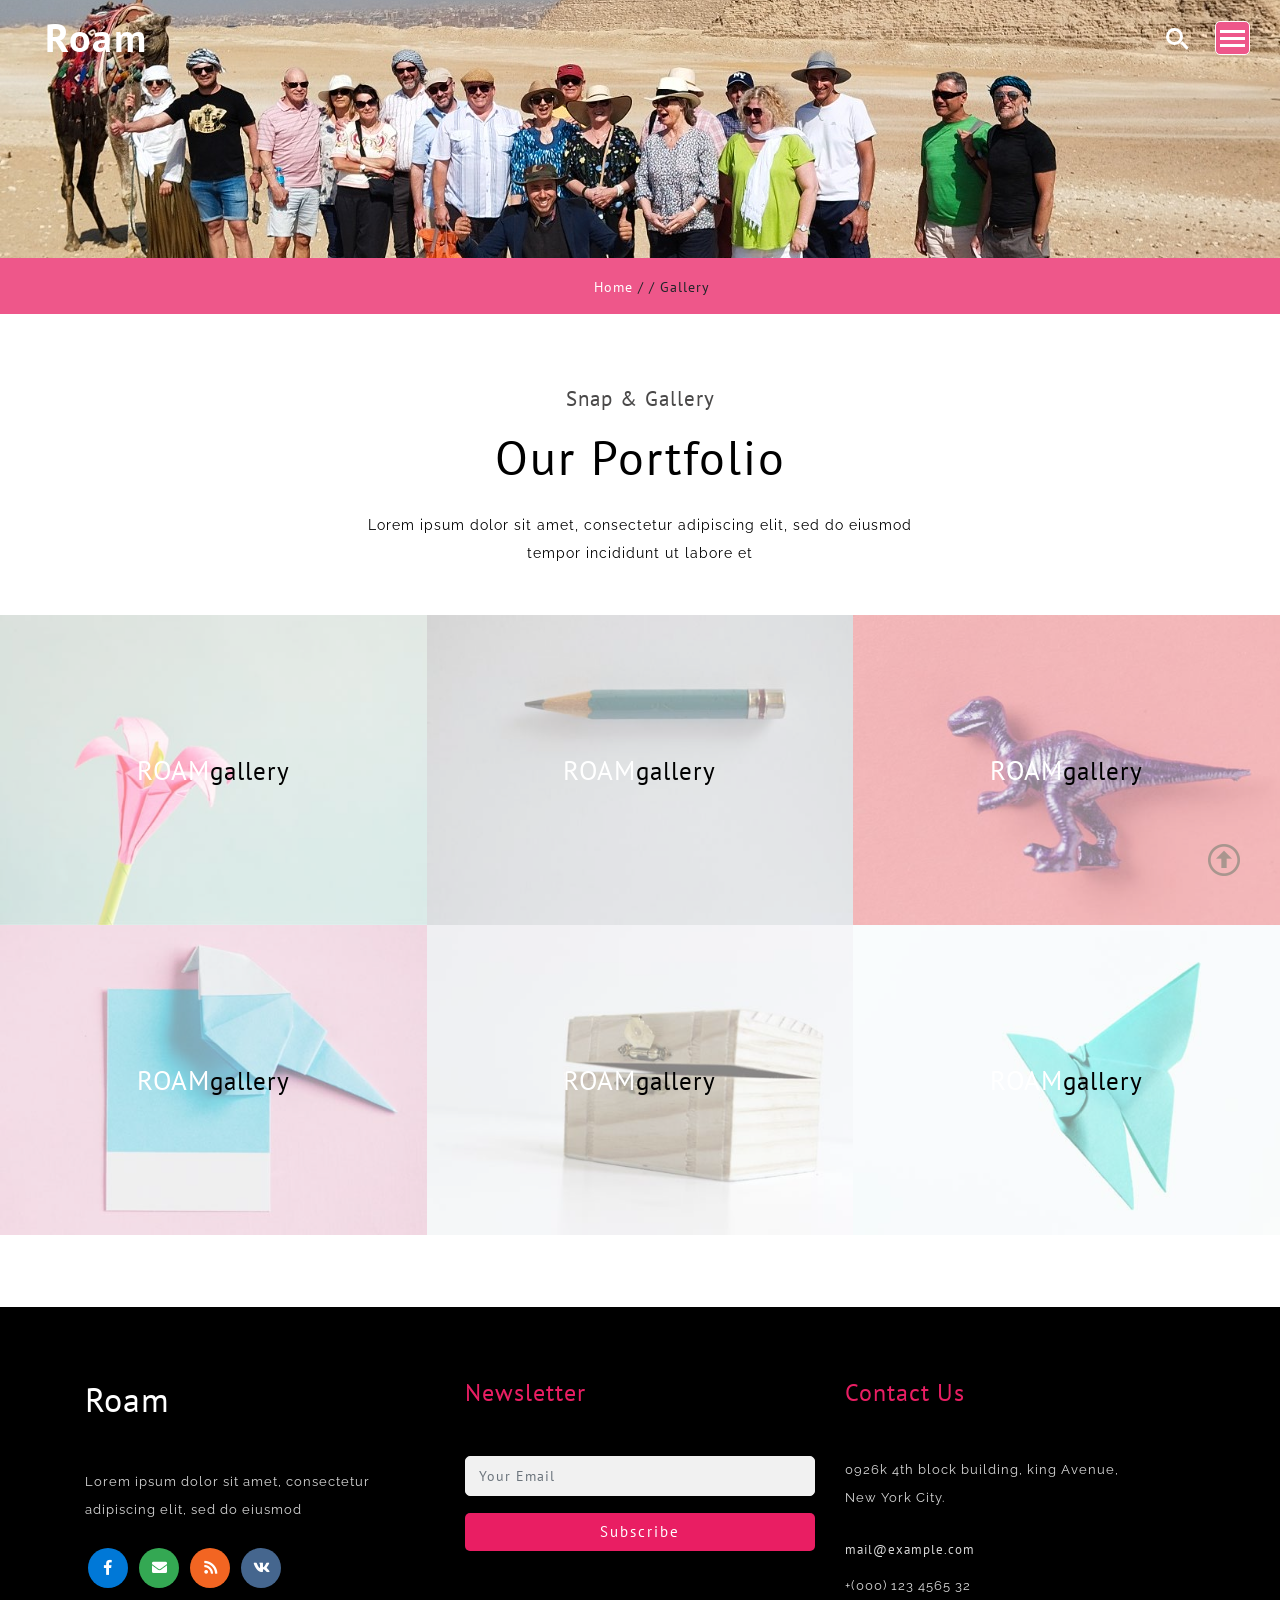
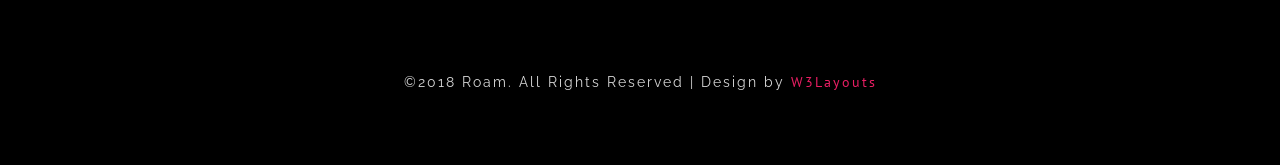
<file: gallery.html>
<!--A Design by W3layouts
  Author: W3layout
  Author URL: http://w3layouts.com
  License: Creative Commons Attribution 3.0 Unported
  License URL: http://creativecommons.org/licenses/by/3.0/
  -->
<!DOCTYPE html>
<html lang="zxx">
  <head>
    <title>Roam a Landing-page Category Bootstrap Responsive Web Template| Home :: w3layouts</title>
    <!--meta tags -->
    <meta charset="UTF-8">
    <meta name="viewport" content="width=device-width, initial-scale=1">
    <meta name="keywords" content="Roam Responsive web template, Bootstrap Web Templates, Flat Web Templates, Android Compatible web template, 
      Smartphone Compatible web template, free webdesigns for Nokia, Samsung, LG, SonyEricsson, Motorola web design" />
    <script>
      addEventListener("load", function () {
      	setTimeout(hideURLbar, 0);
      }, false);
      
      function hideURLbar() {
      	window.scrollTo(0, 1);
      }
    </script>
    <!--//meta tags ends here-->
    <!--booststrap-->
    <link href="css/bootstrap.min.css" rel="stylesheet" type="text/css" media="all">
    <!--//booststrap end-->
    <!-- font-awesome icons -->
    <link href="css/fontawesome-all.min.css" rel="stylesheet" type="text/css" media="all">
    <!-- //font-awesome icons -->
    <!--gallery-->
    <link rel="stylesheet" href="css/lightbox.css">
    <!--//gallery-->
    <!--gallery-hover-->
    <link rel="stylesheet" type="text/css" href="css/set1.css" />
    <!--//gallery-hover-->
    <!--stylesheets-->
    <link href="css/style.css" rel='stylesheet' type='text/css' media="all">
    <!--//stylesheets-->
    <link href="//fonts.googleapis.com/css?family=PT+Sans:400,700" rel="stylesheet">
    <link href="//fonts.googleapis.com/css?family=Raleway:400,500,600" rel="stylesheet">
  </head>
  <body>
    <!--headder-->
    <div class="header-outs" id="header">
      <div class="header-w3layouts">
        <!--//navigation section -->
        <div class="hedder-up">
          <h1><a class="navbar-brand" href="index.html">Roam</a></h1>
        </div>
        <div class="clearfix"> </div>
        <div class="navbar-header">
          <div class="toggle-button" id="toggle">
            <span class="bar top"></span>
            <span class="bar middle"></span>
            <span class="bar bottom"></span>
          </div>
        </div>
        <nav class="overlay" id="overlay">
          <ul>
            <li><a href="index.html">Home</a></li>
            <li><a href="about.html">About</a></li>
            <li><a href="service.html">Service</a></li>
            <li><a href="gallery.html">Portfolio</a></li>
            <li><a href="typography.html">Typography</a></li>
            <li><a href="blog.html">Blog</a></li>
            <li><a href="contact.html">Contact</a></li>
          </ul>
        </nav>
        <div class="clearfix"> </div>
        <div class="w3ls_search">
          <div class="cd-main-header">
            <ul class="cd-header-buttons">
              <li><a class="cd-search-trigger" href="#cd-search"> <span></span></a></li>
            </ul>
            <!-- cd-header-buttons -->
          </div>
          <div id="cd-search" class="cd-search">
            <form action="#" method="post">
              <input name="Search" type="search" placeholder="Click enter after typing...">
            </form>
          </div>
        </div>
      </div>
    </div>
    <!-- //Navigation -->
    <!--//headder-->
    <!-- banner -->
    <div class="inner_page-banner one-img">
    </div>
    <!--//banner -->
    <!-- short -->
    <div class="using-border py-3">
      <div class="inner_breadcrumb  ml-4">
        <ul class="short_ls">
          <li>
            <a href="index.html">Home</a>
            <span>/ /</span>
          </li>
          <li>Gallery</li>
        </ul>
      </div>
    </div>
    <!-- //short-->
    <!--Gallery-->
    <section class="gallery py-lg-4 py-md-3 py-sm-3 py-3">
      <div class="container-fluid py-lg-5 py-md-4 py-sm-4 py-3">
        <div class="title-sub text-center mb-lg-5 mb-md-4 mb-sm-4 mb-3">
          <h6 class="top-title clr">Snap & Gallery</h6>
          <h3 class="title mb-md-4 mb-sm-3 mb-3">Our Portfolio</h3>
          <p>Lorem ipsum dolor sit amet, consectetur adipiscing elit, sed do eiusmod <br>tempor incididunt ut labore et</p>
        </div>
        <div class="row grid gallery-info">
          <div class="col-lg-4 col-md-4 col-sm-6 gallery-grids p-0">
            <figure class="effect-hera">
              <img src="images/g4.jpg" alt="img15" class="img-fluid">
              <figcaption>
                <h5>Roam<span>gallery</span></h5>
                <p>
                  <a href="#"><i class="far fa-file-powerpoint"></i></a>
                  <a href="#"><i class="far fa-file-powerpoint"></i></a>
                  <a href="#"><i class="far fa-file-powerpoint"></i></a>
                  <a href="#"><i class="far fa-file-powerpoint"></i></a>
                </p>
                <a href="images/g4.jpg" class="gallery-box" data-lightbox="example-set" data-title="">
                </a>
              </figcaption>
            </figure>
          </div>
          <div class="col-lg-4 col-md-4 col-sm-6 gallery-grids p-0">
            <figure class="effect-hera">
              <img src="images/g6.jpg" alt="img15" class="img-fluid">
              <figcaption>
                <h5>Roam<span>gallery</span></h5>
                <p>
                  <a href="#"><i class="far fa-file-powerpoint"></i></a>
                  <a href="#"><i class="far fa-file-powerpoint"></i></a>
                  <a href="#"><i class="far fa-file-powerpoint"></i></a>
                  <a href="#"><i class="far fa-file-powerpoint"></i></a>
                </p>
                <a href="images/g6.jpg" class="gallery-box" data-lightbox="example-set" data-title="">
                </a>
              </figcaption>
            </figure>
          </div>
          <div class="col-lg-4 col-md-4 col-sm-6 gallery-grids p-0">
            <figure class="effect-hera">
              <img src="images/g5.jpg" alt="img15" class="img-fluid">
              <figcaption>
                <h5>Roam<span>gallery</span></h5>
                <p>
                  <a href="#"><i class="far fa-file-powerpoint"></i></a>
                  <a href="#"><i class="far fa-file-powerpoint"></i></a>
                  <a href="#"><i class="far fa-file-powerpoint"></i></a>
                  <a href="#"><i class="far fa-file-powerpoint"></i></a>
                </p>
                <a href="images/g5.jpg" class="gallery-box" data-lightbox="example-set" data-title="">
                </a>
              </figcaption>
            </figure>
          </div>
          <div class="col-lg-4 col-md-4 col-sm-6 gallery-grids p-0">
            <figure class="effect-hera">
              <img src="images/g3.jpg" alt="img15" class="img-fluid">
              <figcaption>
                <h5>Roam<span>gallery</span></h5>
                <p>
                  <a href="#"><i class="far fa-file-powerpoint"></i></a>
                  <a href="#"><i class="far fa-file-powerpoint"></i></a>
                  <a href="#"><i class="far fa-file-powerpoint"></i></a>
                  <a href="#"><i class="far fa-file-powerpoint"></i></a>
                </p>
                <a href="images/g3.jpg" class="gallery-box" data-lightbox="example-set" data-title="">
                </a>
              </figcaption>
            </figure>
          </div>
          <div class="col-lg-4 col-md-4 col-sm-6 gallery-grids p-0">
            <figure class="effect-hera">
              <img src="images/g2.jpg" alt="img15" class="img-fluid">
              <figcaption>
                <h5>Roam<span>gallery</span></h5>
                <p>
                  <a href="#"><i class="far fa-file-powerpoint"></i></a>
                  <a href="#"><i class="far fa-file-powerpoint"></i></a>
                  <a href="#"><i class="far fa-file-powerpoint"></i></a>
                  <a href="#"><i class="far fa-file-powerpoint"></i></a>
                </p>
                <a href="images/g2.jpg" class="gallery-box" data-lightbox="example-set" data-title="">
                </a>
              </figcaption>
            </figure>
          </div>
          <div class="col-lg-4 col-md-4 col-sm-6 gallery-grids p-0">
            <figure class="effect-hera">
              <img src="images/g1.jpg" alt="img15" class="img-fluid">
              <figcaption>
                <h5>Roam<span>gallery</span></h5>
                <p>
                  <a href="#"><i class="far fa-file-powerpoint"></i></a>
                  <a href="#"><i class="far fa-file-powerpoint"></i></a>
                  <a href="#"><i class="far fa-file-powerpoint"></i></a>
                  <a href="#"><i class="far fa-file-powerpoint"></i></a>
                </p>
                <a href="images/g1.jpg" class="gallery-box" data-lightbox="example-set" data-title="">
                </a>
              </figcaption>
            </figure>
          </div>
        </div>
      </div>
    </section>
    <!--//Gallery-->
    <!--Footer -->
    <footer class="py-lg-4 py-md-3 py-sm-3 py-3">
      <div class="container pt-lg-5 pt-md-5 pt-sm-4 pt-3">
        <div class="mb-lg-4">
          <div class="row ">
            <div class="footer-w3layouts-list col-lg-4 col-md-4">
              <h2 class="pb-lg-5 pb-md-4 pb-sm-3 pb-3"><a href="index.html">Roam</a></h2>
              <p>Lorem ipsum dolor sit amet, consectetur adipiscing elit, sed do eiusmod</p>
              <div class="icons text-left pt-lg-4 pt-3">
                <ul>
                  <li><a href="#"><span class="fab fa-facebook-f"></span></a></li>
                  <li><a href="#"><span class="fas fa-envelope"></span></a></li>
                  <li><a href="#"><span class="fas fa-rss"></span></a></li>
                  <li><a href="#"><span class="fab fa-vk"></span></a></li>
                </ul>
              </div>
            </div>
            <div class="footer-w3layouts-list col-lg-4 col-md-4">
              <h4 class="pb-lg-5 pb-md-4 pb-sm-3 pb-3">Newsletter</h4>
              <div class="subscribe-footer">
                <form action="#" method="post">
                  <div class="subscribe-form ">
                    <div class="contact-subscribe">
                      <input type="email" class="form-control" placeholder="Your Email" required="">
                    </div>
                    <div class="click-subscribe">
                      <button type="submit" class="btn click-me">Subscribe</button>
                    </div>
                  </div>
                </form>
              </div>
            </div>
            <div class="footer-w3layouts-list col-lg-4 col-md-4">
              <h4 class="pb-lg-5 pb-md-4 pb-sm-3 pb-3">Contact Us</h4>
              <div class="footer-grid-info">
                <ul>
                  <li>
                    <p>0926k 4th block building, king Avenue,<br> New York City.</p>
                  </li>
                  <li class="mt-lg-4 mt-md-3 mt-3 mb-2">
                    <p><a href="mailto:info@example.com">mail@example.com</a></p>
                  </li>
                  <li>
                    <p>+(000) 123 4565 32</p>
                  </li>
                </ul>
              </div>
            </div>
          </div>
        </div>
      </div>
      <div class="py-lg-5 py-md-4 py-sm-3 py-3 footer-bottom text-center">
        <p>©2018 Roam. All Rights Reserved | Design by <a href="http://www.W3Layouts.com" target="_blank">W3Layouts</a></p>
      </div>
    </footer>
    <!-- //Footer -->
    <!--js working-->
    <script src='js/jquery-2.2.3.min.js'></script>
    <!--//js working-->
    <!--nav script -->
    <script src="js/overlay.js"></script>
    <!-- /nav script -->
    <!--search-bar-->
    <script src="js/main.js"></script>
    <!--//search-bar-->
    <!-- gallery -->
    <script src="js/lightbox-plus-jquery.min.js"></script>
    <!-- //gallery -->
    <!-- start-smoth-scrolling -->
    <script src="js/move-top.js"></script>
    <script src="js/easing.js"></script>
    <script>
      jQuery(document).ready(function ($) {
      	$(".scroll").click(function (event) {
      		event.preventDefault();
      		$('html,body').animate({
      			scrollTop: $(this.hash).offset().top
      		}, 900);
      	});
      });
    </script>
    <!-- start-smoth-scrolling -->
    <!-- here stars scrolling icon -->
    <script>
      $(document).ready(function () {
      
      	var defaults = {
      		containerID: 'toTop', // fading element id
      		containerHoverID: 'toTopHover', // fading element hover id
      		scrollSpeed: 1200,
      		easingType: 'linear'
      	};
      	$().UItoTop({
      		easingType: 'easeOutQuart'
      	});
      
      });
    </script>
    <!-- //here ends scrolling icon -->
    <!--bootstrap working-->
    <script src="js/bootstrap.min.js"></script>
    <!-- //bootstrap working-->
  </body>
</html>
</file>
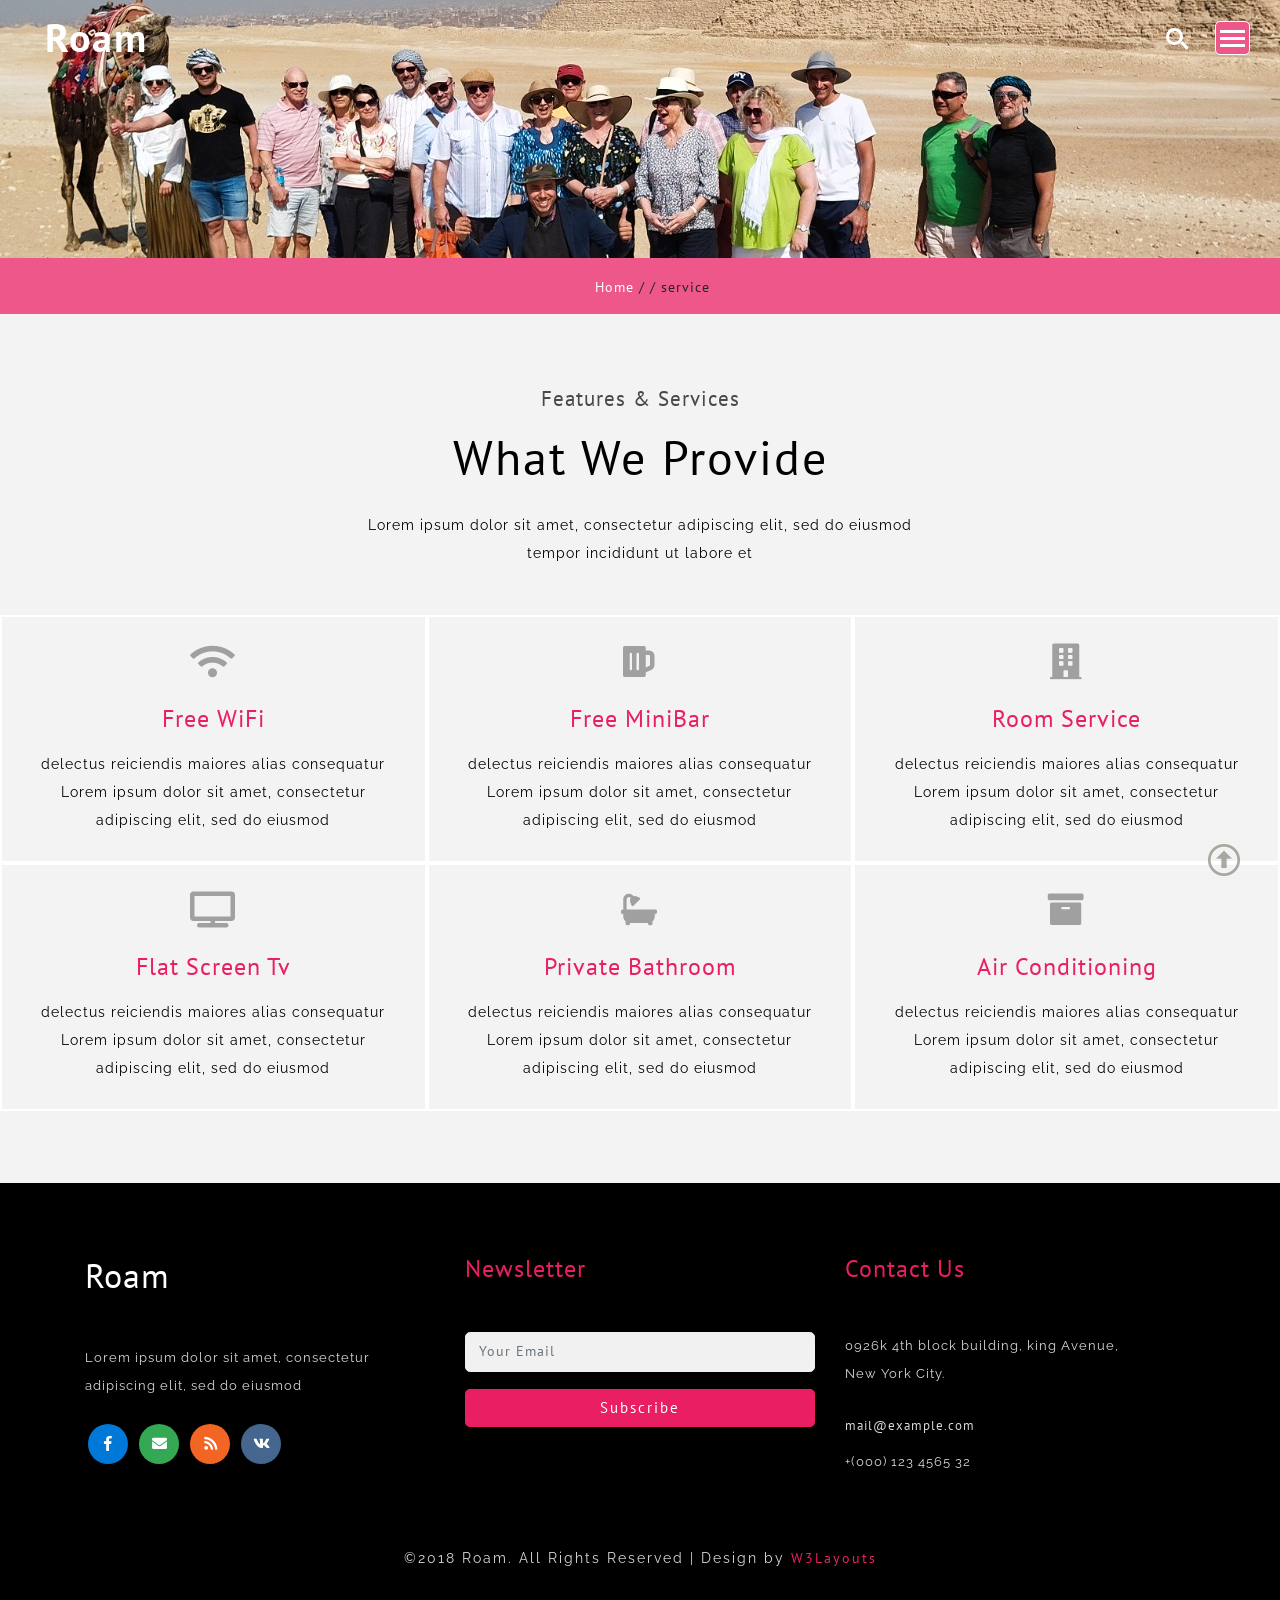
<file: service.html>
<!--A Design by W3layouts
  Author: W3layout
  Author URL: http://w3layouts.com
  License: Creative Commons Attribution 3.0 Unported
  License URL: http://creativecommons.org/licenses/by/3.0/
  -->
<!DOCTYPE html>
<html lang="zxx">
  <head>
    <title>Roam A Travel Category Bootstrap Responsive website Template | Home :: w3layouts</title>
    <!--meta tags -->
    <meta charset="UTF-8">
    <meta name="viewport" content="width=device-width, initial-scale=1">
    <meta name="keywords" content="Roam Responsive web template, Bootstrap Web Templates, Flat Web Templates, Android Compatible web template,
      Smartphone Compatible web template, free webdesigns for Nokia, Samsung, LG, SonyEricsson, Motorola web design" />
    <script>
      addEventListener("load", function () {
      	setTimeout(hideURLbar, 0);
      }, false);
      
      function hideURLbar() {
      	window.scrollTo(0, 1);
      }
    </script>
    <!--//meta tags ends here-->
    <!--booststrap-->
    <link href="css/bootstrap.min.css" rel="stylesheet" type="text/css" media="all">
    <!--//booststrap end-->
    <!-- font-awesome icons -->
    <link href="css/fontawesome-all.min.css" rel="stylesheet" type="text/css" media="all">
    <!-- //font-awesome icons -->
    <!--stylesheets-->
    <link href="css/style.css" rel='stylesheet' type='text/css' media="all">
    <!--//stylesheets-->
    <link href="//fonts.googleapis.com/css?family=PT+Sans:400,700" rel="stylesheet">
    <link href="//fonts.googleapis.com/css?family=Raleway:400,500,600" rel="stylesheet">
  </head>
  <body>
    <!--headder-->
    <div class="header-outs" id="header">
      <div class="header-w3layouts">
        <!--//navigation section -->
        <div class="hedder-up">
          <h1><a class="navbar-brand" href="index.html">Roam</a></h1>
        </div>
        <div class="clearfix"> </div>
        <div class="navbar-header">
          <div class="toggle-button" id="toggle">
            <span class="bar top"></span>
            <span class="bar middle"></span>
            <span class="bar bottom"></span>
          </div>
        </div>
        <nav class="overlay" id="overlay">
          <ul>
            <li><a href="index.html">Home</a></li>
            <li><a href="about.html">About</a></li>
            <li><a href="service.html">Service</a></li>
            <li><a href="gallery.html">Portfolio</a></li>
            <li><a href="typography.html">Typography</a></li>
            <li><a href="blog.html">Blog</a></li>
            <li><a href="contact.html">Contact</a></li>
          </ul>
        </nav>
        <div class="clearfix"> </div>
        <div class="w3ls_search">
          <div class="cd-main-header">
            <ul class="cd-header-buttons">
              <li><a class="cd-search-trigger" href="#cd-search"> <span></span></a></li>
            </ul>
            <!-- cd-header-buttons -->
          </div>
          <div id="cd-search" class="cd-search">
            <form action="#" method="post">
              <input name="Search" type="search" placeholder="Click enter after typing...">
            </form>
          </div>
        </div>
      </div>
    </div>
    <!-- //Navigation -->
    <!--//headder-->
    <!-- banner -->
    <div class="inner_page-banner one-img">
    </div>
    <!--//banner -->
    <!-- short -->
    <div class="using-border py-3">
      <div class="inner_breadcrumb  ml-4">
        <ul class="short_ls">
          <li>
            <a href="index.html">Home</a>
            <span>/ /</span>
          </li>
          <li>service</li>
        </ul>
      </div>
    </div>
    <!-- //short-->
    <!-- service -->
    <section class="service py-lg-4 py-md-3 py-sm-3 py-3">
      <div class="container-fluid py-lg-5 py-md-4 py-sm-4 py-3">
        <div class="title-sub text-center mb-lg-5 mb-md-4 mb-sm-4 mb-3">
          <h6 class="top-title clr">Features & Services</h6>
          <h3 class="title mb-md-4 mb-sm-3 mb-3">What We Provide</h3>
          <p>Lorem ipsum dolor sit amet, consectetur adipiscing elit, sed do eiusmod <br>tempor incididunt ut labore et</p>
        </div>
        <div class="row text-center">
          <div class="col-lg-4 col-md-6 col-sm-6 w3layouts-service-list">
            <div class="text-wls-ser-bake mb-lg-4 mb-mb-3 mb-3">
              <span class="fas fa-wifi"></span>
            </div>
            <div class="ser-inner-info">
              <h4 class="mb-3">Free WiFi</h4>
              <p>delectus reiciendis maiores alias consequatur Lorem ipsum dolor sit amet, consectetur adipiscing elit, sed do eiusmod</p>
            </div>
          </div>
          <div class="col-lg-4 col-md-6 col-sm-6 w3layouts-service-list">
            <div class="text-wls-ser-bake mb-lg-4 mb-mb-3 mb-3">
              <span class="fas fa-beer"></span>
            </div>
            <div class="ser-inner-info">
              <h4 class="mb-3">Free MiniBar</h4>
              <p>delectus reiciendis maiores alias consequatur Lorem ipsum dolor sit amet, consectetur adipiscing elit, sed do eiusmod</p>
            </div>
          </div>
          <div class="col-lg-4 col-md-6 col-sm-6 w3layouts-service-list">
            <div class="text-wls-ser-bake mb-lg-4 mb-mb-3 mb-3">
              <span class="fas fa-building"></span>
            </div>
            <div class="ser-inner-info">
              <h4 class="mb-3">Room Service</h4>
              <p>delectus reiciendis maiores alias consequatur Lorem ipsum dolor sit amet, consectetur adipiscing elit, sed do eiusmod</p>
            </div>
          </div>
          <div class="col-lg-4 col-md-6 col-sm-6 w3layouts-service-list">
            <div class="text-wls-ser-bake mb-lg-4 mb-mb-3 mb-3">
              <span class="fas fa-tv"></span>
            </div>
            <div class="ser-inner-info">
              <h4 class="mb-3">Flat Screen Tv</h4>
              <p>delectus reiciendis maiores alias consequatur Lorem ipsum dolor sit amet, consectetur adipiscing elit, sed do eiusmod</p>
            </div>
          </div>
          <div class="col-lg-4 col-md-6 col-sm-6 w3layouts-service-list">
            <div class="text-wls-ser-bake mb-lg-4 mb-mb-3 mb-3">
              <span class="fas fa-bath"></span>
            </div>
            <div class="ser-inner-info">
              <h4 class="mb-3">Private Bathroom</h4>
              <p>delectus reiciendis maiores alias consequatur Lorem ipsum dolor sit amet, consectetur adipiscing elit, sed do eiusmod</p>
            </div>
          </div>
          <div class="col-lg-4 col-md-6 col-sm-6 w3layouts-service-list">
            <div class="text-wls-ser-bake mb-lg-4 mb-mb-3 mb-3">
              <span class="fas fa-archive"></span>
            </div>
            <div class="ser-inner-info">
              <h4 class="mb-3">Air Conditioning</h4>
              <p>delectus reiciendis maiores alias consequatur Lorem ipsum dolor sit amet, consectetur adipiscing elit, sed do eiusmod</p>
            </div>
          </div>
        </div>
      </div>
    </section>
    <!-- //service -->
    <!--Footer -->
    <footer class="py-lg-4 py-md-3 py-sm-3 py-3">
      <div class="container pt-lg-5 pt-md-5 pt-sm-4 pt-3">
        <div class="mb-lg-4">
          <div class="row ">
            <div class="footer-w3layouts-list col-lg-4 col-md-4">
              <h2 class="pb-lg-5 pb-md-4 pb-sm-3 pb-3"><a href="index.html">Roam</a></h2>
              <p>Lorem ipsum dolor sit amet, consectetur adipiscing elit, sed do eiusmod</p>
              <div class="icons text-left pt-lg-4 pt-3">
                <ul>
                  <li><a href="#"><span class="fab fa-facebook-f"></span></a></li>
                  <li><a href="#"><span class="fas fa-envelope"></span></a></li>
                  <li><a href="#"><span class="fas fa-rss"></span></a></li>
                  <li><a href="#"><span class="fab fa-vk"></span></a></li>
                </ul>
              </div>
            </div>
            <div class="footer-w3layouts-list col-lg-4 col-md-4">
              <h4 class="pb-lg-5 pb-md-4 pb-sm-3 pb-3">Newsletter</h4>
              <div class="subscribe-footer">
                <form action="#" method="post">
                  <div class="subscribe-form ">
                    <div class="contact-subscribe">
                      <input type="email" class="form-control" placeholder="Your Email" required="">
                    </div>
                    <div class="click-subscribe">
                      <button type="submit" class="btn click-me">Subscribe</button>
                    </div>
                  </div>
                </form>
              </div>
            </div>
            <div class="footer-w3layouts-list col-lg-4 col-md-4">
              <h4 class="pb-lg-5 pb-md-4 pb-sm-3 pb-3">Contact Us</h4>
              <div class="footer-grid-info">
                <ul>
                  <li>
                    <p>0926k 4th block building, king Avenue,<br> New York City.</p>
                  </li>
                  <li class="mt-lg-4 mt-md-3 mt-3 mb-2">
                    <p><a href="mailto:info@example.com">mail@example.com</a></p>
                  </li>
                  <li>
                    <p>+(000) 123 4565 32</p>
                  </li>
                </ul>
              </div>
            </div>
          </div>
        </div>
      </div>
      <div class="py-lg-5 py-md-4 py-sm-3 py-3 footer-bottom text-center">
        <p>©2018 Roam. All Rights Reserved | Design by <a href="http://www.W3Layouts.com" target="_blank">W3Layouts</a></p>
      </div>
    </footer>
    <!-- //Footer -->
    <!--js working-->
    <script src='js/jquery-2.2.3.min.js'></script>
    <!--//js working-->
    <!--nav script -->
    <script src="js/overlay.js"></script>
    <!-- /nav script -->
    <!--search-bar-->
    <script src="js/main.js"></script>
    <!--//search-bar-->
    <!-- start-smoth-scrolling -->
    <script src="js/move-top.js"></script>
    <script src="js/easing.js"></script>
    <script>
      jQuery(document).ready(function ($) {
      	$(".scroll").click(function (event) {
      		event.preventDefault();
      		$('html,body').animate({
      			scrollTop: $(this.hash).offset().top
      		}, 900);
      	});
      });
    </script>
    <!-- start-smoth-scrolling -->
    <!-- here stars scrolling icon -->
    <script>
      $(document).ready(function () {
      
      	var defaults = {
      		containerID: 'toTop', // fading element id
      		containerHoverID: 'toTopHover', // fading element hover id
      		scrollSpeed: 1200,
      		easingType: 'linear'
      	};
      
      
      	$().UItoTop({
      		easingType: 'easeOutQuart'
      	});
      
      });
    </script>
    <!-- //here ends scrolling icon -->
    <!--bootstrap working-->
    <script src="js/bootstrap.min.js"></script>
    <!-- //bootstrap working-->
  </body>
</html>
</file>
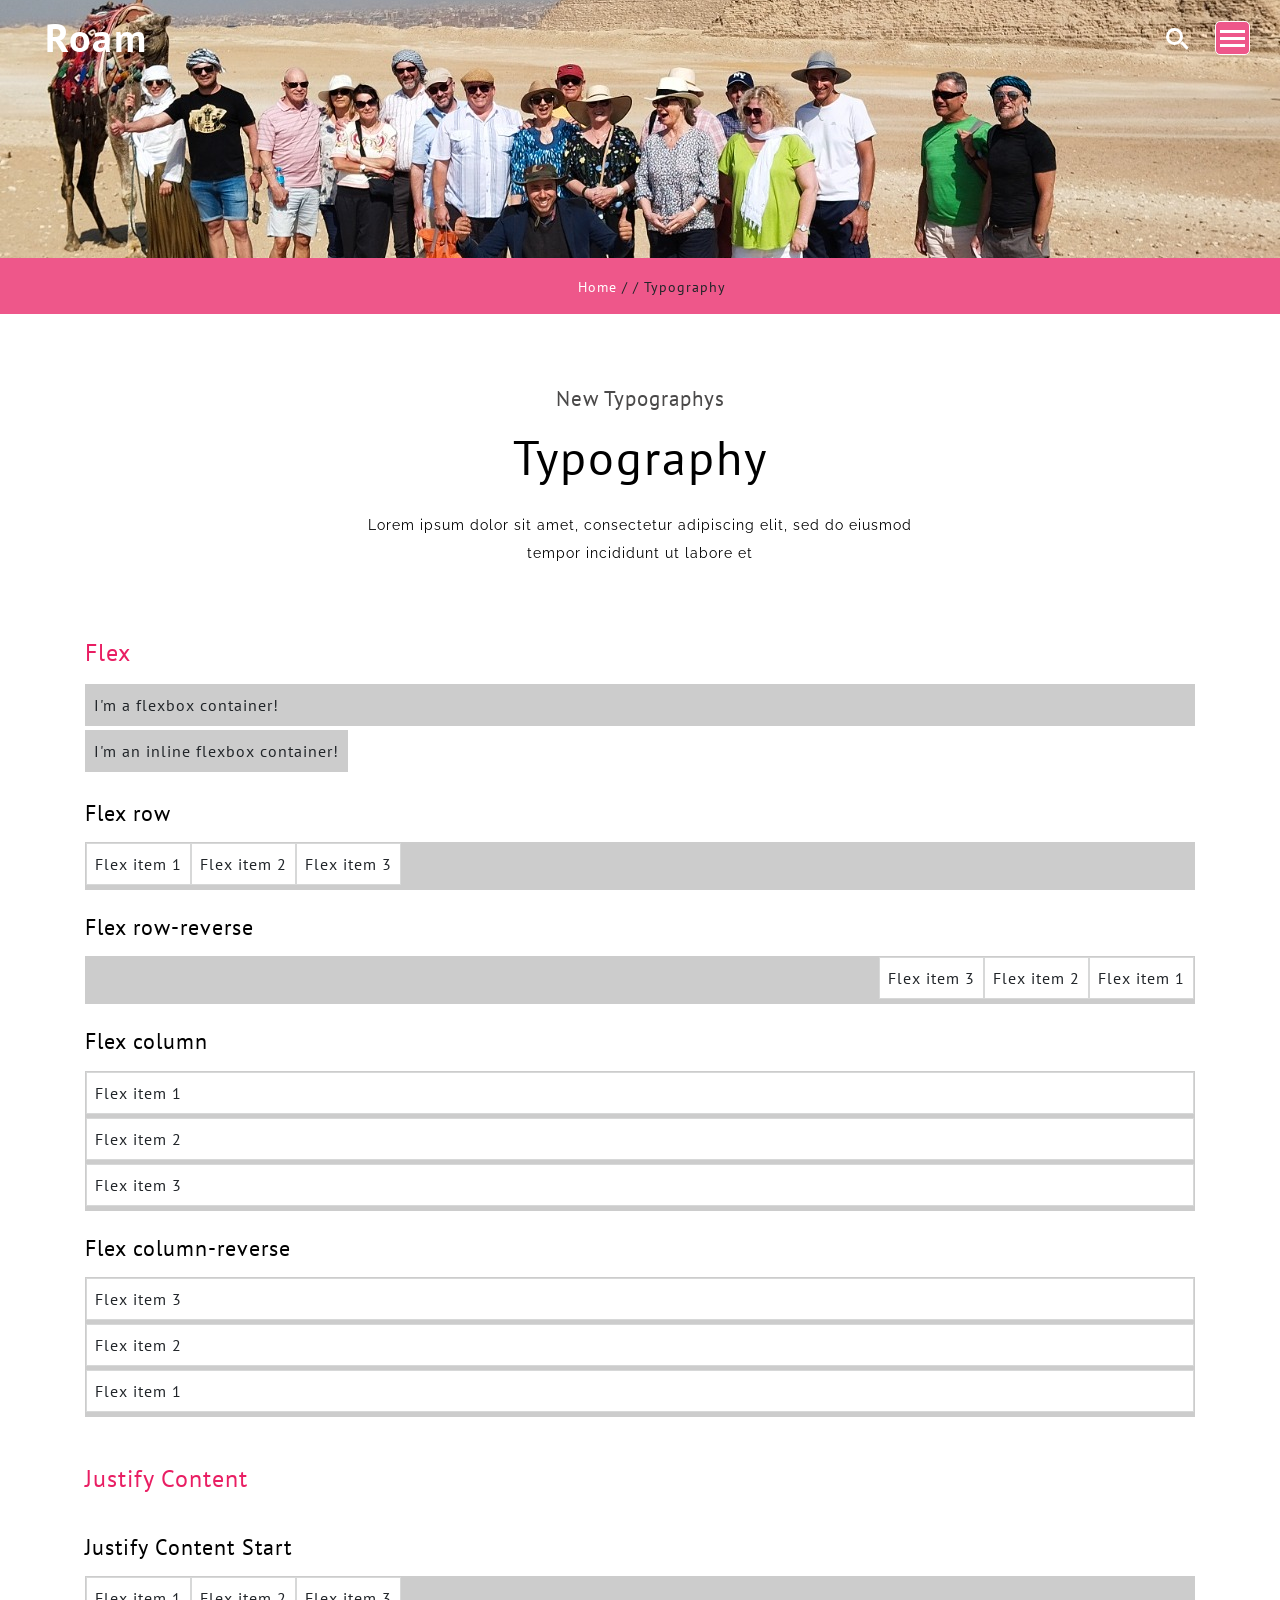
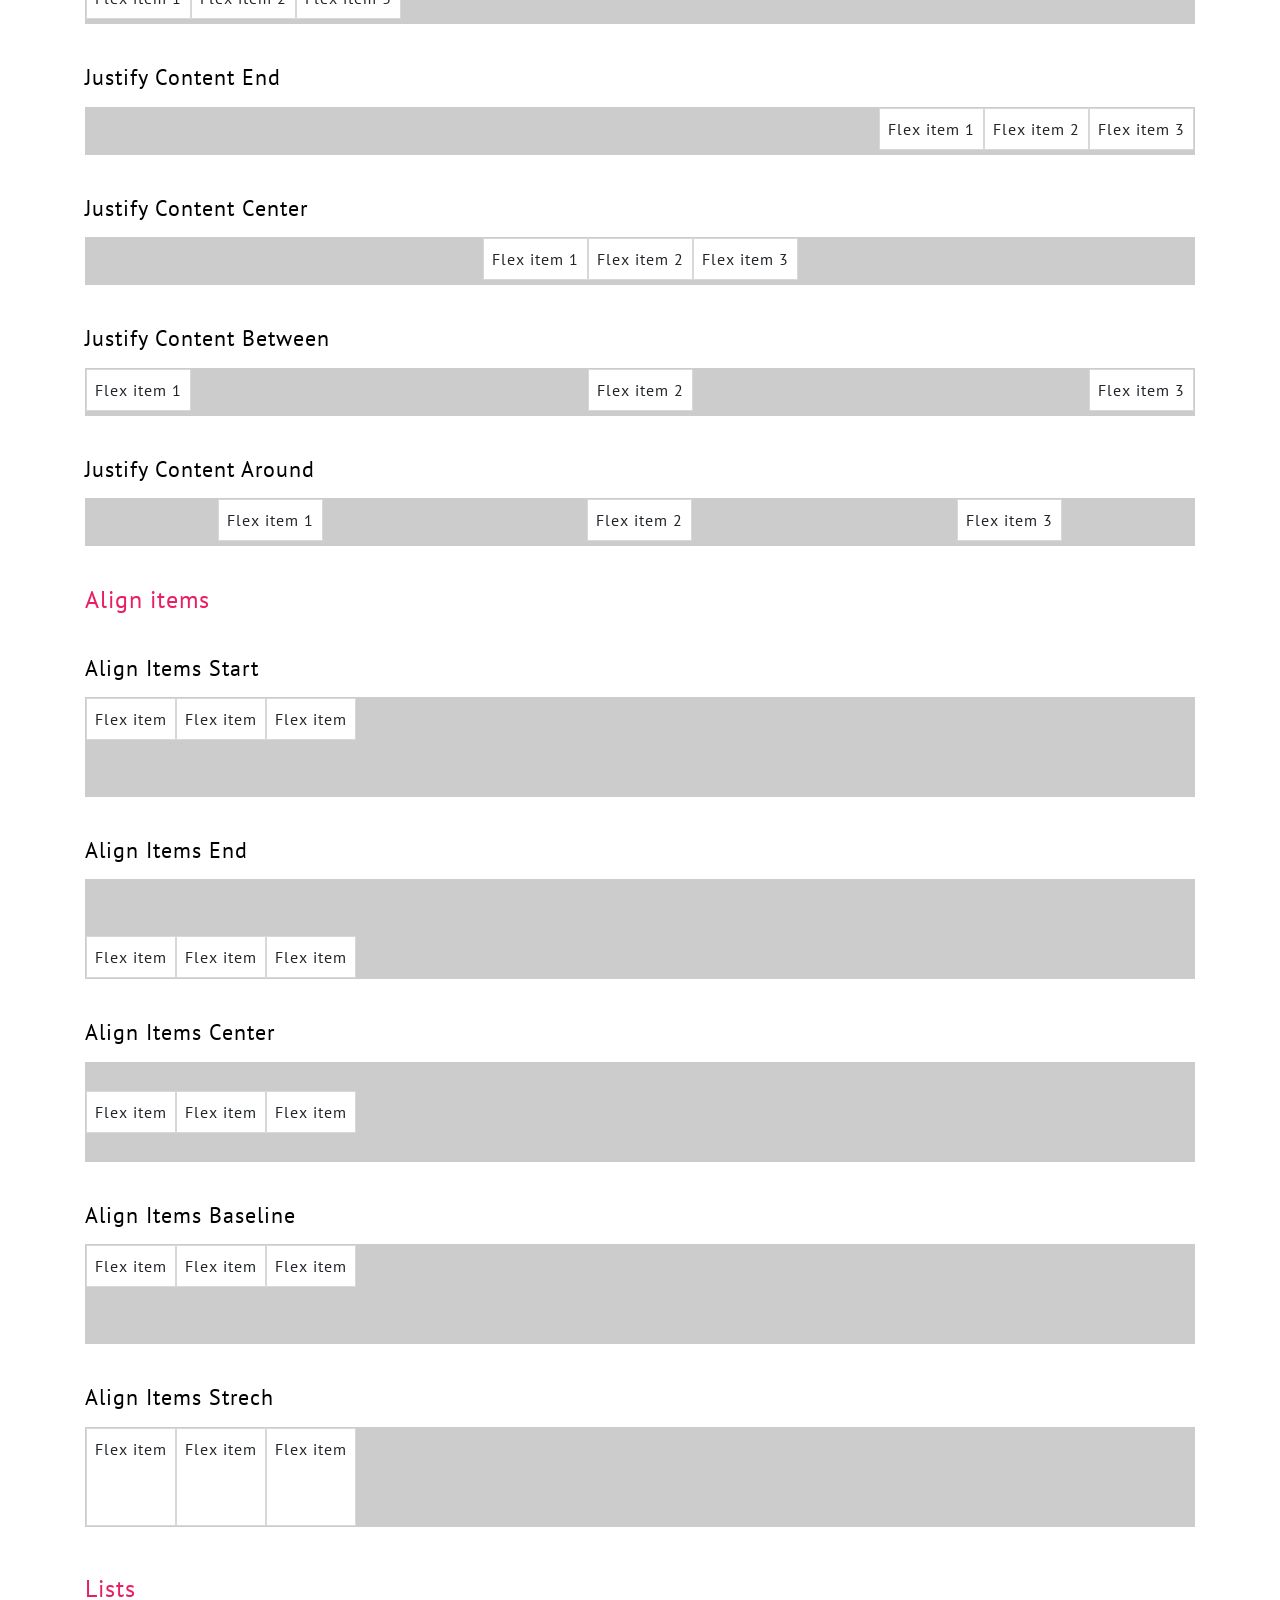
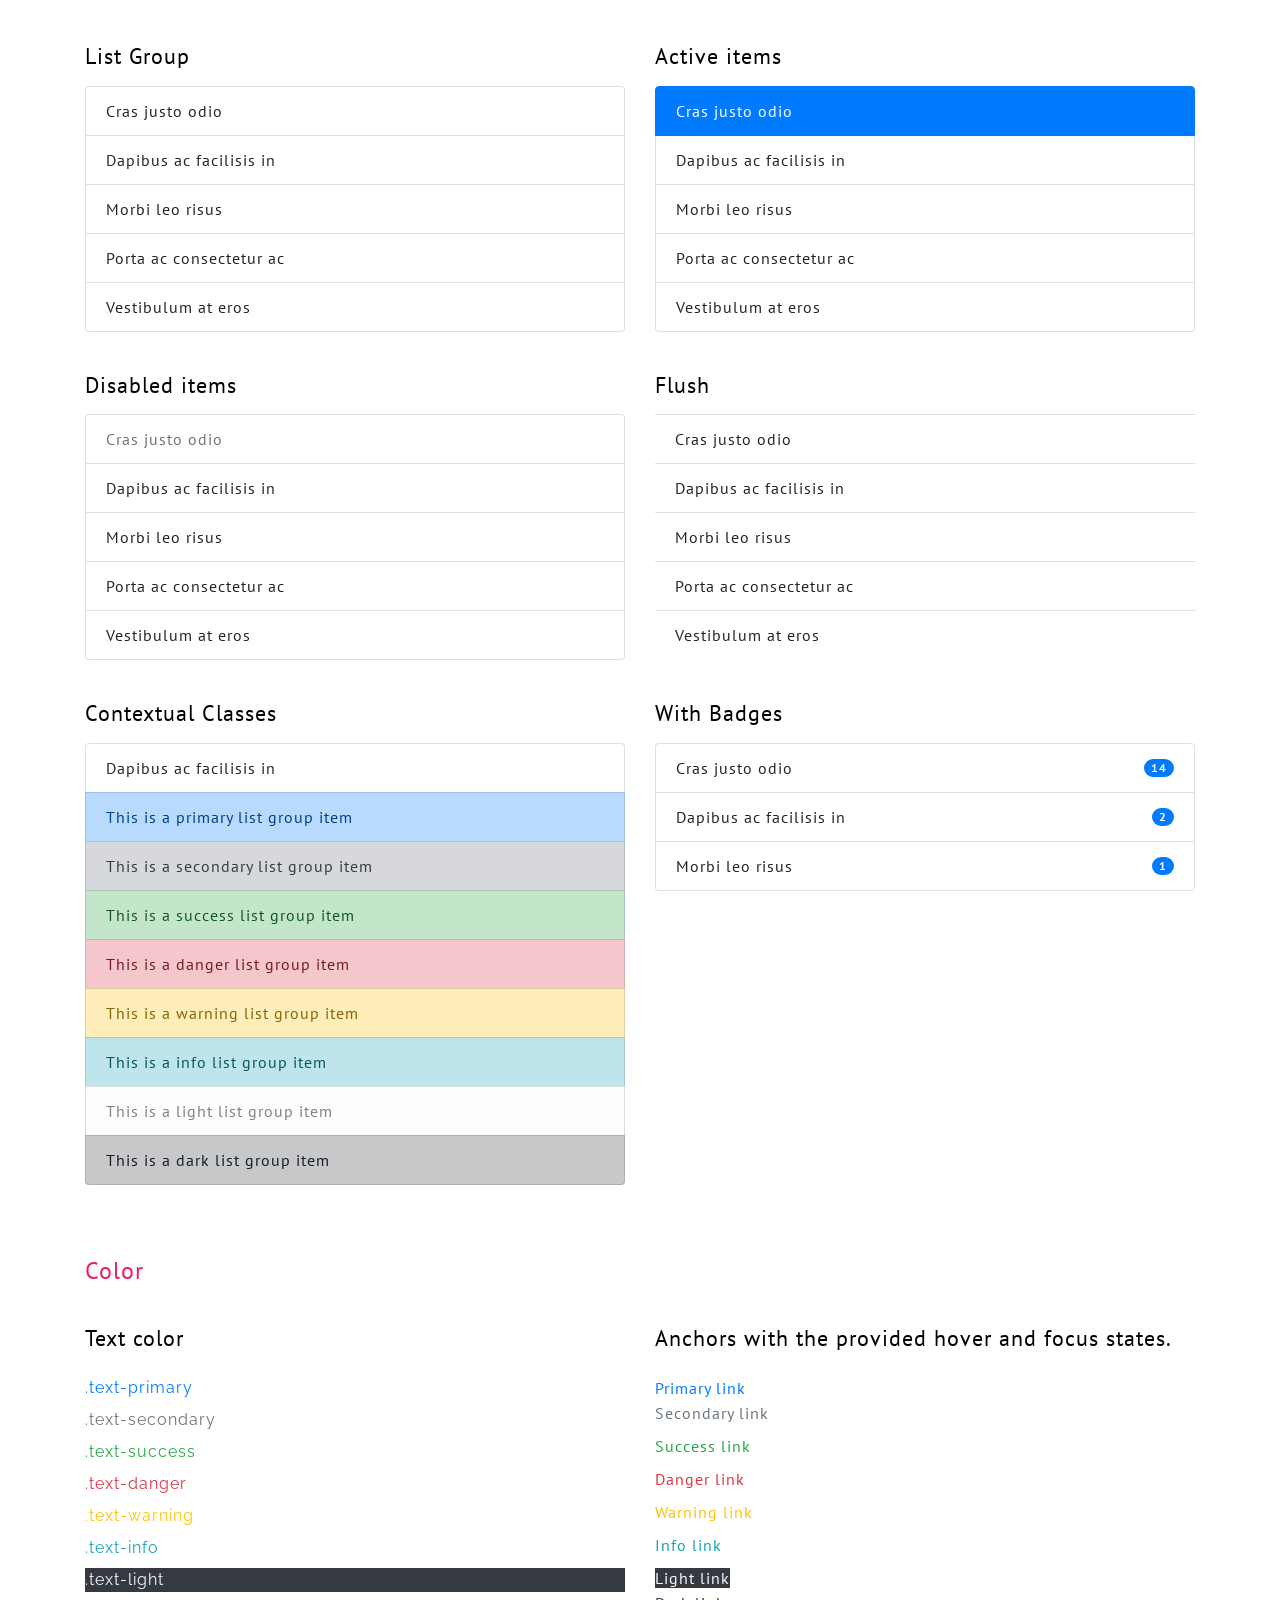
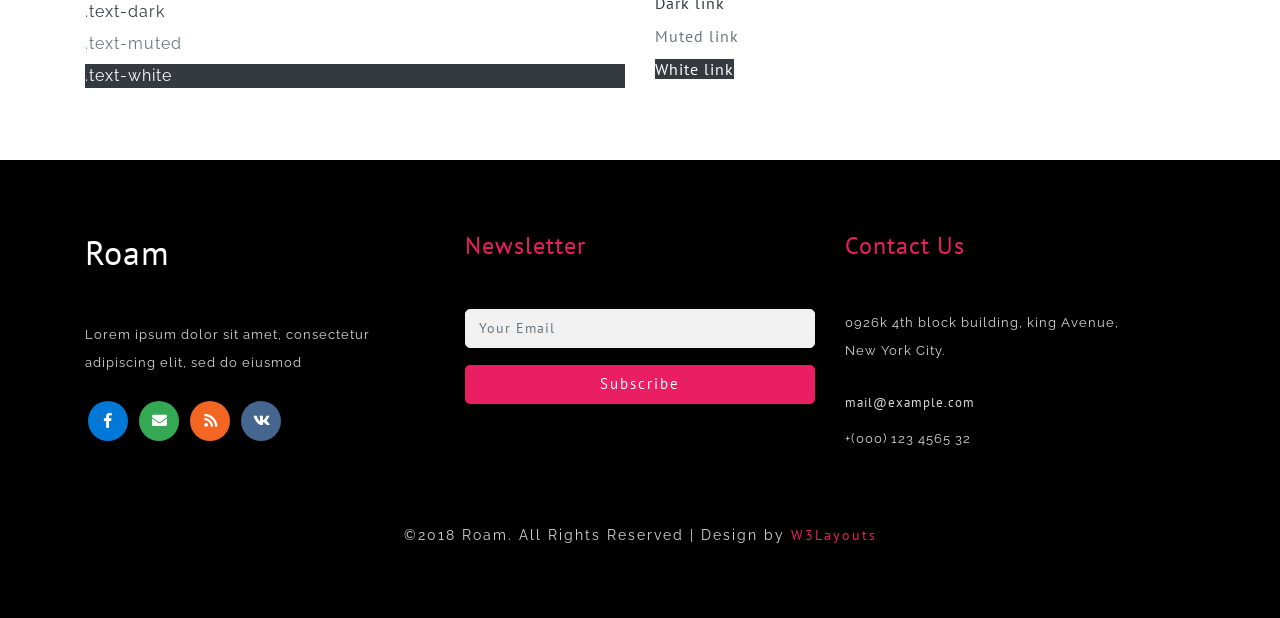
<file: typography.html>
<!--A Design by W3layouts
  Author: W3layout
  Author URL: http://w3layouts.com
  License: Creative Commons Attribution 3.0 Unported
  License URL: http://creativecommons.org/licenses/by/3.0/
  -->
<!DOCTYPE html>
<html lang="zxx">
  <head>
    <title>Roam A Travel Category Bootstrap Responsive website Template | Home :: w3layouts</title>
    <!--meta tags -->
    <meta charset="UTF-8">
    <meta name="viewport" content="width=device-width, initial-scale=1">
    <meta name="keywords" content="Roam Responsive web template, Bootstrap Web Templates, Flat Web Templates, Android Compatible web template,
      Smartphone Compatible web template, free webdesigns for Nokia, Samsung, LG, SonyEricsson, Motorola web design" />
    <script>
      addEventListener("load", function () {
      	setTimeout(hideURLbar, 0);
      }, false);
      
      function hideURLbar() {
      	window.scrollTo(0, 1);
      }
    </script>
    <!--//meta tags ends here-->
    <!--booststrap-->
    <link href="css/bootstrap.min.css" rel="stylesheet" type="text/css" media="all">
    <!--//booststrap end-->
    <!-- font-awesome icons -->
    <link href="css/fontawesome-all.min.css" rel="stylesheet" type="text/css" media="all">
    <!-- //font-awesome icons -->
    <!--stylesheets-->
    <link href="css/style.css" rel='stylesheet' type='text/css' media="all">
    <!--//stylesheets-->
    <link href="//fonts.googleapis.com/css?family=PT+Sans:400,700" rel="stylesheet">
    <link href="//fonts.googleapis.com/css?family=Raleway:400,500,600" rel="stylesheet">
  </head>
  <body>
    <!--headder-->
    <div class="header-outs" id="header">
      <div class="header-w3layouts">
        <!--//navigation section -->
        <div class="hedder-up">
          <h1><a class="navbar-brand" href="index.html">Roam</a></h1>
        </div>
        <div class="clearfix"> </div>
        <div class="navbar-header">
          <div class="toggle-button" id="toggle">
            <span class="bar top"></span>
            <span class="bar middle"></span>
            <span class="bar bottom"></span>
          </div>
        </div>
        <nav class="overlay" id="overlay">
          <ul>
            <li><a href="index.html">Home</a></li>
            <li><a href="about.html">About</a></li>
            <li><a href="service.html">Service</a></li>
            <li><a href="gallery.html">Portfolio</a></li>
            <li><a href="typography.html">Typography</a></li>
            <li><a href="blog.html">Blog</a></li>
            <li><a href="contact.html">Contact</a></li>
          </ul>
        </nav>
        <div class="clearfix"> </div>
        <div class="w3ls_search">
          <div class="cd-main-header">
            <ul class="cd-header-buttons">
              <li><a class="cd-search-trigger" href="#cd-search"> <span></span></a></li>
            </ul>
            <!-- cd-header-buttons -->
          </div>
          <div id="cd-search" class="cd-search">
            <form action="#" method="post">
              <input name="Search" type="search" placeholder="Click enter after typing...">
            </form>
          </div>
        </div>
      </div>
    </div>
    <!-- //Navigation -->
    <!--//headder-->
    <!-- banner -->
    <div class="inner_page-banner one-img">
    </div>
    <!--//banner -->
    <!-- short -->
    <div class="using-border py-3">
      <div class="inner_breadcrumb  ml-4">
        <ul class="short_ls">
          <li>
            <a href="index.html">Home</a>
            <span>/ /</span>
          </li>
          <li>Typography</li>
        </ul>
      </div>
    </div>
    <!-- //short-->
    <!--Typography-->
    <section class="about-inner py-lg-4 py-md-3 py-sm-3 py-3">
      <div class="container py-lg-5 py-md-4 py-sm-4 py-3">
        <div class="title-sub text-center mb-lg-5 mb-md-4 mb-sm-4 mb-3">
          <h6 class="top-title clr">New Typographys</h6>
          <h3 class="title mb-md-4 mb-sm-3 mb-3">Typography</h3>
          <p>Lorem ipsum dolor sit amet, consectetur adipiscing elit, sed do eiusmod <br>tempor incididunt ut labore et</p>
        </div>
        <div class="typo-wthree">
          <h4 class="pt-4 pb-3">Flex</h4>
          <div class="d-flex p-2 bg-flex mb-1">I'm a flexbox container!</div>
          <div class="d-inline-flex p-2 bg-flex mb-1">I'm an inline flexbox container!</div>
          <h5 class="pt-4 pb-3">Flex row</h5>
          <div class="d-flex flex-row bg-flex">
            <div class="p-2 bg-flex mb-1 bg-flex-item">Flex item 1</div>
            <div class="p-2 bg-flex mb-1 bg-flex-item">Flex item 2</div>
            <div class="p-2 bg-flex mb-1 bg-flex-item">Flex item 3</div>
          </div>
          <h5 class="pt-4 pb-3">Flex row-reverse</h5>
          <div class="d-flex flex-row-reverse bg-flex">
            <div class="p-2 bg-flex mb-1 bg-flex-item">Flex item 1</div>
            <div class="p-2 bg-flex mb-1 bg-flex-item">Flex item 2</div>
            <div class="p-2 bg-flex mb-1 bg-flex-item">Flex item 3</div>
          </div>
          <h5 class="pt-4 pb-3">Flex column</h5>
          <div class="d-flex flex-column bg-flex">
            <div class="p-2 bg-flex mb-1 bg-flex-item">Flex item 1</div>
            <div class="p-2 bg-flex mb-1 bg-flex-item">Flex item 2</div>
            <div class="p-2 bg-flex mb-1 bg-flex-item">Flex item 3</div>
          </div>
          <h5 class="pt-4 pb-3">Flex column-reverse</h5>
          <div class="d-flex flex-column-reverse bg-flex">
            <div class="p-2 bg-flex mb-1 bg-flex-item">Flex item 1</div>
            <div class="p-2 bg-flex mb-1 bg-flex-item">Flex item 2</div>
            <div class="p-2 bg-flex mb-1 bg-flex-item">Flex item 3</div>
          </div>
          <h4 class="pt-5 pb-3">Justify Content</h4>
          <h5 class="pt-4 pb-3">Justify Content Start</h5>
          <div class="d-flex justify-content-start bg-flex mb-3">
            <div class="p-2 bg-flex mb-1 bg-flex-item">Flex item 1</div>
            <div class="p-2 bg-flex mb-1 bg-flex-item">Flex item 2</div>
            <div class="p-2 bg-flex mb-1 bg-flex-item">Flex item 3</div>
          </div>
          <h5 class="pt-4 pb-3">Justify Content End</h5>
          <div class="d-flex justify-content-end bg-flex mb-3">
            <div class="p-2 bg-flex mb-1 bg-flex-item">Flex item 1</div>
            <div class="p-2 bg-flex mb-1 bg-flex-item">Flex item 2</div>
            <div class="p-2 bg-flex mb-1 bg-flex-item">Flex item 3</div>
          </div>
          <h5 class="pt-4 pb-3">Justify Content Center</h5>
          <div class="d-flex justify-content-center bg-flex mb-3">
            <div class="p-2 bg-flex mb-1 bg-flex-item">Flex item 1</div>
            <div class="p-2 bg-flex mb-1 bg-flex-item">Flex item 2</div>
            <div class="p-2 bg-flex mb-1 bg-flex-item">Flex item 3</div>
          </div>
          <h5 class="pt-4 pb-3">Justify Content Between</h5>
          <div class="d-flex justify-content-between bg-flex mb-3">
            <div class="p-2 bg-flex mb-1 bg-flex-item">Flex item 1</div>
            <div class="p-2 bg-flex mb-1 bg-flex-item">Flex item 2</div>
            <div class="p-2 bg-flex mb-1 bg-flex-item">Flex item 3</div>
          </div>
          <h5 class="pt-4 pb-3">Justify Content Around</h5>
          <div class="d-flex justify-content-around bg-flex mb-3">
            <div class="p-2 bg-flex mb-1 bg-flex-item">Flex item 1</div>
            <div class="p-2 bg-flex mb-1 bg-flex-item">Flex item 2</div>
            <div class="p-2 bg-flex mb-1 bg-flex-item">Flex item 3</div>
          </div>
          <h4 class="pt-4 pb-3"> Align items</h4>
          <h5 class="pt-4 pb-3">Align Items Start</h5>
          <div class="d-flex align-items-start  bg-flex mb-3" style="height: 100px">
            <div class="p-2  bg-flex-item">Flex item</div>
            <div class="p-2  bg-flex-item">Flex item</div>
            <div class="p-2  bg-flex-item">Flex item</div>
          </div>
          <h5 class="pt-4 pb-3">Align Items End</h5>
          <div class="d-flex align-items-end  bg-flex mb-3" style="height: 100px">
            <div class="p-2  bg-flex-item">Flex item</div>
            <div class="p-2  bg-flex-item">Flex item</div>
            <div class="p-2  bg-flex-item">Flex item</div>
          </div>
          <h5 class="pt-4 pb-3">Align Items Center</h5>
          <div class="d-flex align-items-center  bg-flex mb-3" style="height: 100px">
            <div class="p-2  bg-flex-item">Flex item</div>
            <div class="p-2  bg-flex-item">Flex item</div>
            <div class="p-2  bg-flex-item">Flex item</div>
          </div>
          <h5 class="pt-4 pb-3">Align Items Baseline</h5>
          <div class="d-flex align-items-baseline  bg-flex mb-3" style="height: 100px">
            <div class="p-2  bg-flex-item">Flex item</div>
            <div class="p-2  bg-flex-item">Flex item</div>
            <div class="p-2  bg-flex-item">Flex item</div>
          </div>
          <h5 class="pt-4 pb-3">Align Items Strech</h5>
          <div class="d-flex align-items-stretch  bg-flex" style="height: 100px">
            <div class="p-2  bg-flex-item">Flex item</div>
            <div class="p-2  bg-flex-item">Flex item</div>
            <div class="p-2  bg-flex-item">Flex item</div>
          </div>
          <h4 class="mt-5 mb-3">Lists</h4>
          <div class="row">
            <div class="col-md-6">
              <h5 class="pt-4 pb-3">List Group</h5>
              <ul class="list-group">
                <li class="list-group-item">Cras justo odio</li>
                <li class="list-group-item">Dapibus ac facilisis in</li>
                <li class="list-group-item">Morbi leo risus</li>
                <li class="list-group-item">Porta ac consectetur ac</li>
                <li class="list-group-item">Vestibulum at eros</li>
              </ul>
            </div>
            <div class="col-md-6">
              <h5 class="pt-4 pb-3">Active items</h5>
              <ul class="list-group">
                <li class="list-group-item active">Cras justo odio</li>
                <li class="list-group-item">Dapibus ac facilisis in</li>
                <li class="list-group-item">Morbi leo risus</li>
                <li class="list-group-item">Porta ac consectetur ac</li>
                <li class="list-group-item">Vestibulum at eros</li>
              </ul>
            </div>
            <div class="col-md-6 my-3">
              <h5 class="pt-4 pb-3">Disabled items</h5>
              <ul class="list-group">
                <li class="list-group-item disabled">Cras justo odio</li>
                <li class="list-group-item">Dapibus ac facilisis in</li>
                <li class="list-group-item">Morbi leo risus</li>
                <li class="list-group-item">Porta ac consectetur ac</li>
                <li class="list-group-item">Vestibulum at eros</li>
              </ul>
            </div>
            <div class="col-md-6 my-3">
              <h5 class="pt-4 pb-3">Flush</h5>
              <ul class="list-group list-group-flush">
                <li class="list-group-item">Cras justo odio</li>
                <li class="list-group-item">Dapibus ac facilisis in</li>
                <li class="list-group-item">Morbi leo risus</li>
                <li class="list-group-item">Porta ac consectetur ac</li>
                <li class="list-group-item">Vestibulum at eros</li>
              </ul>
            </div>
            <div class="col-md-6">
              <h5 class="pt-4 pb-3">Contextual Classes</h5>
              <ul class="list-group">
                <li class="list-group-item">Dapibus ac facilisis in</li>
                <li class="list-group-item list-group-item-primary">This is a primary list group item</li>
                <li class="list-group-item list-group-item-secondary">This is a secondary list group item</li>
                <li class="list-group-item list-group-item-success">This is a success list group item</li>
                <li class="list-group-item list-group-item-danger">This is a danger list group item</li>
                <li class="list-group-item list-group-item-warning">This is a warning list group item</li>
                <li class="list-group-item list-group-item-info">This is a info list group item</li>
                <li class="list-group-item list-group-item-light">This is a light list group item</li>
                <li class="list-group-item list-group-item-dark">This is a dark list group item</li>
              </ul>
            </div>
            <div class="col-md-6 mt-md-0 mt-4">
              <h5 class="pt-4 pb-3">With Badges</h5>
              <ul class="list-group">
                <li class="list-group-item d-flex justify-content-between align-items-center">
                  Cras justo odio
                  <span class="badge badge-primary badge-pill">14</span>
                </li>
                <li class="list-group-item d-flex justify-content-between align-items-center">
                  Dapibus ac facilisis in
                  <span class="badge badge-primary badge-pill">2</span>
                </li>
                <li class="list-group-item d-flex justify-content-between align-items-center">
                  Morbi leo risus
                  <span class="badge badge-primary badge-pill">1</span>
                </li>
              </ul>
            </div>
          </div>
          <h4 class="pt-4 pb-3 mt-sm-5 mt-3">Color</h4>
          <div class="row">
            <div class="col-md-6">
              <h5 class="my-4">Text color</h5>
              <p class="text-primary mb-2">.text-primary</p>
              <p class="text-secondary mb-2">.text-secondary</p>
              <p class="text-success mb-2">.text-success</p>
              <p class="text-danger mb-2">.text-danger</p>
              <p class="text-warning mb-2">.text-warning</p>
              <p class="text-info mb-2">.text-info</p>
              <p class="text-light bg-dark mb-2">.text-light</p>
              <p class="text-dark mb-2">.text-dark</p>
              <p class="text-muted mb-2">.text-muted</p>
              <p class="text-white bg-dark">.text-white</p>
            </div>
            <div class="col-md-6">
              <h5 class="my-4">Anchors with the provided hover and focus states.</h5>
              <p>
                <a href="#" class="text-primary">Primary link</a>
              </p>
              <p class="mb-2">
                <a href="#" class="text-secondary">Secondary link</a>
              </p>
              <p class="mb-2">
                <a href="#" class="text-success">Success link</a>
              </p>
              <p class="mb-2">
                <a href="#" class="text-danger">Danger link</a>
              </p>
              <p class="mb-2">
                <a href="#" class="text-warning">Warning link</a>
              </p>
              <p class="mb-2">
                <a href="#" class="text-info">Info link</a>
              </p>
              <p>
                <a href="#" class="text-light bg-dark">Light link</a>
              </p>
              <p class="mb-2">
                <a href="#" class="text-dark">Dark link</a>
              </p>
              <p class="mb-2">
                <a href="#" class="text-muted">Muted link</a>
              </p>
              <p>
                <a href="#" class="text-white bg-dark">White link</a>
              </p>
            </div>
          </div>
        </div>
      </div>
    </section>
    <!--//Typography-->
    <!--Footer -->
    <footer class="py-lg-4 py-md-3 py-sm-3 py-3">
      <div class="container pt-lg-5 pt-md-5 pt-sm-4 pt-3">
        <div class="mb-lg-4">
          <div class="row ">
            <div class="footer-w3layouts-list col-lg-4 col-md-4">
              <h2 class="pb-lg-5 pb-md-4 pb-sm-3 pb-3"><a href="index.html">Roam</a></h2>
              <p>Lorem ipsum dolor sit amet, consectetur adipiscing elit, sed do eiusmod</p>
              <div class="icons text-left pt-lg-4 pt-3">
                <ul>
                  <li><a href="#"><span class="fab fa-facebook-f"></span></a></li>
                  <li><a href="#"><span class="fas fa-envelope"></span></a></li>
                  <li><a href="#"><span class="fas fa-rss"></span></a></li>
                  <li><a href="#"><span class="fab fa-vk"></span></a></li>
                </ul>
              </div>
            </div>
            <div class="footer-w3layouts-list col-lg-4 col-md-4">
              <h4 class="pb-lg-5 pb-md-4 pb-sm-3 pb-3">Newsletter</h4>
              <div class="subscribe-footer">
                <form action="#" method="post">
                  <div class="subscribe-form ">
                    <div class="contact-subscribe">
                      <input type="email" class="form-control" placeholder="Your Email" required="">
                    </div>
                    <div class="click-subscribe">
                      <button type="submit" class="btn click-me">Subscribe</button>
                    </div>
                  </div>
                </form>
              </div>
            </div>
            <div class="footer-w3layouts-list col-lg-4 col-md-4">
              <h4 class="pb-lg-5 pb-md-4 pb-sm-3 pb-3">Contact Us</h4>
              <div class="footer-grid-info">
                <ul>
                  <li>
                    <p>0926k 4th block building, king Avenue,<br> New York City.</p>
                  </li>
                  <li class="mt-lg-4 mt-md-3 mt-3 mb-2">
                    <p><a href="mailto:info@example.com">mail@example.com</a></p>
                  </li>
                  <li>
                    <p>+(000) 123 4565 32</p>
                  </li>
                </ul>
              </div>
            </div>
          </div>
        </div>
      </div>
      <div class="py-lg-5 py-md-4 py-sm-3 py-3 footer-bottom text-center">
        <p>©2018 Roam. All Rights Reserved | Design by <a href="http://www.W3Layouts.com" target="_blank">W3Layouts</a></p>
      </div>
    </footer>
    <!-- //Footer -->
    <!--js working-->
    <script src='js/jquery-2.2.3.min.js'></script>
    <!--//js working-->
    <!--nav script -->
    <script src="js/overlay.js"></script>
    <!-- /nav script -->
    <!--search-bar-->
    <script src="js/main.js"></script>
    <!--//search-bar-->
    <!-- start-smoth-scrolling -->
    <script src="js/move-top.js"></script>
    <script src="js/easing.js"></script>
    <script>
      jQuery(document).ready(function ($) {
      	$(".scroll").click(function (event) {
      		event.preventDefault();
      		$('html,body').animate({
      			scrollTop: $(this.hash).offset().top
      		}, 900);
      	});
      });
    </script>
    <!-- start-smoth-scrolling -->
    <!-- here stars scrolling icon -->
    <script>
      $(document).ready(function () {
      
      	var defaults = {
      		containerID: 'toTop', // fading element id
      		containerHoverID: 'toTopHover', // fading element hover id
      		scrollSpeed: 1200,
      		easingType: 'linear'
      	};
      
      
      	$().UItoTop({
      		easingType: 'easeOutQuart'
      	});
      
      });
    </script>
    <!-- //here ends scrolling icon -->
    <!--bootstrap working-->
    <script src="js/bootstrap.min.js"></script>
    <!-- //bootstrap working-->
  </body>
</html>
</file>
<file: css/style.css>
/*--
Author: W3layouts
Author URL: http://w3layouts.com
License: Creative Commons Attribution 3.0 Unported
License URL: http://creativecommons.org/licenses/by/3.0/
--*/

html,
body {
    padding: 0;
    margin: 0;
    background: #fff;
    letter-spacing: 1px;
    font-family: 'PT Sans', sans-serif;
}

body a {
    outline: none;
    transition: 0.5s all;
    -webkit-transition: 0.5s all;
    -moz-transition: 0.5s all;
    -o-transition: 0.5s all;
    -ms-transition: 0.5s all;
    text-decoration: none;
    font-family: 'PT Sans', sans-serif;
}

body a:hover {
    text-decoration: none;
}

body a:focus,
a:hover {
    text-decoration: none;
}

input[type="button"],
input[type="submit"] {
    transition: 0.5s all;
    -webkit-transition: 0.5s all;
    -moz-transition: 0.5s all;
    -o-transition: 0.5s all;
    -ms-transition: 0.5s all;
    letter-spacing: 1px;
    font-family: 'PT Sans', sans-serif;
}

select,
input[type="email"],
input[type="text"],
input[type=password],
input[type="button"],
input[type="submit"],
textarea {
    font-family: 'PT Sans', sans-serif;
    transition: 0.5s all;
    -webkit-transition: 0.5s all;
    -moz-transition: 0.5s all;
    -o-transition: 0.5s all;
    -ms-transition: 0.5s all;
    letter-spacing: 1px;
}

h1,
h2,
h3,
h4,
h5,
h6 {
    margin: 0;
    padding: 0;
    font-family: 'PT Sans', sans-serif;
    letter-spacing: 1px;
}

p {
    margin: 0;
    padding: 0;
    letter-spacing: 1px;
    font-family: 'Raleway', sans-serif;
}

ul {
    margin: 0;
    padding: 0;
    list-style-type: none;
}


/*-- //Reset-Code --*/

.title {
    font-size: 54px;
    color: #000;
    letter-spacing: 2px;
    font-weight: 400;
    text-transform: capitalize;
}

h6.top-title {
    font-size: 21px;
    margin-bottom: 21px;
    color: #4a4949;
}

.clr {
    color: #fff;
}

.title-sub p,
.rooms-agile-left p,
.slider-room-info p,
.ser-inner-info p,
.abut-inner-wls-head p,
.contact-list-grid p,
.contact-list-grid p a,
.blog-agile-text-middle p,
.blog-txt-info p {
    font-size: 14px;
    color: #000;
    line-height: 28px;
}

.video-info-img p {
    color: #fff;
}


/*-- header --*/

h1 a.navbar-brand {
    padding: 13px 50px;
    font-size: 40px;
    color: #fff !important;
    text-transform: capitalize;
    font-weight: 600;
    letter-spacing: 2px;
    margin-left: 0px;
    margin-right: 0px;
}

.header-w3layouts {
    position: absolute;
    width: 100%;
    z-index: 9999;
    background: transparent;
}

.header-call h4 {
    font-size: 15px;
    color: #fff;
    padding-top: 22px;
    display: inline-block;
}


/*-- nav --*/

.toggle-button {
    position: fixed;
    top: 13px;
    right: 15px;
    background: #ee578a;
    padding: 8px 4px;
    margin: 8px 15px 8px 0;
    height: 34px;
    width: 35px;
    border: 1px solid #fff;
    border-radius: 5px;
    cursor: pointer;
    z-index: 99999;
}

.bar {
    background-color: #fff;
    display: block;
    width: 25px;
    height: 3px;
    border: 0;
    -webkit-transition: all .35s ease;
    transition: all .35s ease;
}

.bar+.bar {
    margin-top: 4px;
}

.middle {
    top: 11px;
}

.bottom {
    top: 22px;
}

.toggle-button:hover {
    opacity: .7;
}

.toggle-active .bar {
    background-color: #fff;
}

.toggle-active .top {
    -webkit-transform: translateY(6px) translateX(0) rotate(45deg);
}

.toggle-active .middle {
    opacity: 0;
}

.toggle-active .bottom {
    -webkit-transform: translateY(-8px) translateX(0) rotate(-45deg);
}

.overlay {
    position: fixed;
    background: #000;
    top: 0;
    left: 0;
    width: 100%;
    height: 0;
    visibility: hidden;
    opacity: 0;
    -webkit-transition: opacity .35s, visibility .35s, height .35s;
}

.nav-active {
    opacity: 1;
    visibility: visible;
    height: 100%;
    z-index: 9999;
    /*    max-height: 340px;*/
}

.overlay ul {
    display: block;
    position: relative;
    top: 175px;
    left: 0;
    text-align: center;
    list-style: none;
    padding: 0;
}

.overlay ul li {
    display: block;
}

.overlay ul li a {
    color: #fff;
    text-decoration: none;
    font-size: 20px;
    padding: 15px;
    display: inline-block;
}

.overlay ul li a:hover {
    color: #ee578a;
}


/*-- //nav --*/


/*-- //header --*/


/*-- inner-banner --*/

.inner_page-banner {
    text-align: center;
    background: url(../images/b1.jpg) no-repeat center;
    background-size: cover;
    -webkit-background-size: cover;
    -moz-background-size: cover;
    -o-background-size: cover;
    -ms-background-size: cover;
    min-height: 300px;
}

ul.short_ls li a {
    color: #ffffff;
    text-decoration: none;
}

ul.short_ls li {
    list-style: none;
    display: inline-block;
    letter-spacing: 1px;
    font-size: 14px;
}

.using-border {
    width: 100%;
    border: none;
    background: #ee578a;
    text-align: center;
}


/*-- //inner-banner --*/


/*--search--*/

.w3ls_search {
    position: relative;
    z-index: 999;
}

.cd-main-header {
    /* Force Hardware Acceleration in WebKit */
    -webkit-transform: translateZ(0);
    -moz-transform: translateZ(0);
    -ms-transform: translateZ(0);
    -o-transform: translateZ(0);
    transform: translateZ(0);
    will-change: transform;
}

.cd-main-header {
    -webkit-transition: -webkit-transform 0.3s;
    -moz-transition: -moz-transform 0.3s;
    transition: transform 0.3s;
}

.cd-main-content.nav-is-visible,
.cd-main-header.nav-is-visible {
    -webkit-transform: translateX(-260px);
    -moz-transform: translateX(-260px);
    -ms-transform: translateX(-260px);
    -o-transform: translateX(-260px);
    transform: translateX(-260px);
}

.nav-on-left .cd-main-content.nav-is-visible,
.nav-on-left .cd-main-header.nav-is-visible {
    -webkit-transform: translateX(260px);
    /*-- w3layouts --*/
    -moz-transform: translateX(260px);
    -ms-transform: translateX(260px);
    -o-transform: translateX(260px);
    transform: translateX(260px);
}

.cd-header-buttons {
    position: absolute;
    display: inline-block;
    top: -67px;
    right: 81px;
    width: 3%;
    height: auto;
}

.cd-header-buttons li {
    display: inline-block;
}

.cd-search-trigger,
.cd-nav-trigger {
    position: relative;
    display: block;
    width: 60px;
    height: 60px;
    overflow: hidden;
    white-space: nowrap;
    color: transparent;
    z-index: 3;
    background: transparent;
}

.cd-search-trigger::before,
.cd-search-trigger::after {
    /* search icon */
    content: '';
    position: absolute;
    -webkit-transition: opacity 0.3s;
    -moz-transition: opacity 0.3s;
    transition: opacity 0.3s;
    /* Force Hardware Acceleration in WebKit */
    -webkit-transform: translateZ(0);
    -moz-transform: translateZ(0);
    -ms-transform: translateZ(0);
    -o-transform: translateZ(0);
    transform: translateZ(0);
    -webkit-backface-visibility: hidden;
    backface-visibility: hidden;
}

.cd-search-trigger::before {
    top: 21px;
    left: 17px;
    width: 17px;
    height: 17px;
    -webkit-border-radius: 50%;
    -moz-border-radius: 50%;
    border-radius: 50%;
    border: 3px solid #fff;
}

.cd-search-trigger::after {
    height: 3px;
    width: 9px;
    background: #fff;
    bottom: 20px;
    right: 20px;
    -webkit-transform: rotate(45deg);
    -moz-transform: rotate(45deg);
    -ms-transform: rotate(45deg);
    -o-transform: rotate(45deg);
    transform: rotate(45deg);
}

.cd-search-trigger span {
    /* container for the X icon */
    position: absolute;
    height: 100%;
    width: 100%;
    top: 0;
    left: 0;
}

.cd-search-trigger span::before,
.cd-search-trigger span::after {
    /* close icon */
    content: '';
    position: absolute;
    display: inline-block;
    height: 3px;
    width: 22px;
    top: 50%;
    margin-top: -2px;
    left: 50%;
    margin-left: -11px;
    background: #fff;
    opacity: 0;
    /* Force Hardware Acceleration in WebKit */
    -webkit-transform: translateZ(0);
    -moz-transform: translateZ(0);
    -ms-transform: translateZ(0);
    -o-transform: translateZ(0);
    transform: translateZ(0);
    -webkit-backface-visibility: hidden;
    backface-visibility: hidden;
    -webkit-transition: opacity 0.3s, -webkit-transform 0.3s;
    -moz-transition: opacity 0.3s, -moz-transform 0.3s;
    transition: opacity 0.3s, transform 0.3s;
}

.cd-search-trigger span::before {
    -webkit-transform: rotate(45deg);
    -moz-transform: rotate(45deg);
    -ms-transform: rotate(45deg);
    -o-transform: rotate(45deg);
    transform: rotate(45deg);
}

.cd-search-trigger span::after {
    -webkit-transform: rotate(-45deg);
    -moz-transform: rotate(-45deg);
    -ms-transform: rotate(-45deg);
    -o-transform: rotate(-45deg);
    transform: rotate(-45deg);
}

.cd-search-trigger.search-is-visible::before,
.cd-search-trigger.search-is-visible::after {
    /* hide search icon */
    -moz-opacity: 0;
    opacity: 0;
}

.cd-search-trigger.search-is-visible span::before,
.cd-search-trigger.search-is-visible span::after {
    /* show close icon */
    -moz-opacity: 1;
    opacity: 1;
}

.cd-search-trigger.search-is-visible span::before {
    -webkit-transform: rotate(135deg);
    -moz-transform: rotate(135deg);
    -ms-transform: rotate(135deg);
    -o-transform: rotate(135deg);
    transform: rotate(135deg);
}

.cd-search-trigger.search-is-visible span::after {
    -webkit-transform: rotate(45deg);
    -moz-transform: rotate(45deg);
    -ms-transform: rotate(45deg);
    -o-transform: rotate(45deg);
    transform: rotate(45deg);
}

.cd-search {
    position: absolute;
    width: 100%;
    top: 1px;
    left: 0;
    z-index: 3;
    opacity: 0;
    visibility: hidden;
    -webkit-transition: opacity .3s 0s, visibility 0s .3s;
    -moz-transition: opacity .3s 0s, visibility 0s .3s;
    transition: opacity .3s 0s, visibility 0s .3s;
}

.cd-search input {
    border-radius: 0;
    border: none;
    background: rgba(0, 0, 0, 0.75);
    width: 100%;
    padding: 0 5%;
    -webkit-box-shadow: inset 0 3px 0 #28c7c7, 0 3px 6px rgba(0, 0, 0, 0.05);
    -moz-box-shadow: inset 0 3px 0 #28c7c7, 0 3px 6px rgba(0, 0, 0, 0.05);
    box-shadow: inset 0 3px 0 #28c7c7, 0 3px 6px rgba(0, 0, 0, 0.05);
    -webkit-appearance: none;
    -moz-appearance: none;
    -ms-appearance: none;
    -o-appearance: none;
    font-size: 1.2em;
    padding: 1em 2em;
    color: #fff;
    letter-spacing: 1px;
}

.cd-search input::-webkit-input-placeholder {
    color: #fff !important;
}

.cd-search input::-moz-placeholder {
    color: #fff !important;
}

.cd-search input:-moz-placeholder {
    color: #fff !important;
}

.cd-search input:-ms-input-placeholder {
    color: #fff !important;
}

.cd-search input:focus {
    outline: none;
}

.cd-search.is-visible {
    -moz-opacity: 1;
    opacity: 1;
    visibility: visible;
    -webkit-transition: opacity .3s 0s, visibility 0s 0s;
    -moz-transition: opacity .3s 0s, visibility 0s 0s;
    transition: opacity .3s 0s, visibility 0s 0s;
}


/*--//search--*/


/*-- banner --*/

.one-img {
    background: url(../images/aa3.jpg)no-repeat center;
}

.two-img {
    background: url(../images/aa1.jpg)no-repeat center;
}

.three-img {
    background: url(../images/aa2.jpg)no-repeat center;
}
.four-img {
    background: url(../images/aa4.jpg)no-repeat center;
}

.five-img {
    background: url(../images/aa5.jpeg)no-repeat center;
}

.six-img {
    background: url(../images/aa6.jpg)no-repeat center;
}
.seven-img {
    background: url(../images/aa7.jpg)no-repeat center;
}

.eight-img {
    background: url(../images/aa8.jpg)no-repeat center;
}

.nine-img {
    background: url(../images/aa9.jpg)no-repeat center;
}
.ten-img {
    background: url(../images/aa10.jpg)no-repeat center;
}

.eleven-img {
    background: url(../images/aa11.jpg)no-repeat center;
}

.twelve-img {
    background: url(../images/aa12.jpg)no-repeat center;
}

.slider-img {
    background-size: cover;
    -webkit-background-size: cover;
    -moz-background-size: cover;
    -o-background-size: cover;
    -ms-background-size: cover;
    min-height: 800px;
}

.rslides {
    position: relative;
    list-style: none;
    overflow: hidden;
    width: 100%;
    padding: 0;
    margin: 0;
}

.rslides li {
    -webkit-backface-visibility: hidden;
    position: absolute;
    display: none;
    width: 100%;
    left: 0;
    top: 0;
}

.rslides li:first-child {
    position: relative;
    display: block;
    float: left;
}

.rslides img {
    display: block;
    height: auto;
    float: left;
    width: 100%;
    border: 0;
}


/*-- //banner Slider --*/

.rslides {
    margin: 0 auto 40px;
}

#slider2,
#slider3 {
    box-shadow: none;
    -moz-box-shadow: none;
    -webkit-box-shadow: none;
    margin: 0 auto;
}

.rslides_tabs {
    list-style: none;
    padding: 0;
    background: rgba(0, 0, 0, .25);
    box-shadow: 0 0 1px rgba(255, 255, 255, .3), inset 0 0 5px rgba(0, 0, 0, 1.0);
    -moz-box-shadow: 0 0 1px rgba(255, 255, 255, .3), inset 0 0 5px rgba(0, 0, 0, 1.0);
    -webkit-box-shadow: 0 0 1px rgba(255, 255, 255, .3), inset 0 0 5px rgba(0, 0, 0, 1.0);
    font-size: 18px;
    list-style: none;
    margin: 0 auto 50px;
    max-width: 540px;
    padding: 10px 0;
    text-align: center;
    width: 100%;
}

.rslides_tabs li {
    display: inline;
    float: none;
    margin-right: 1px;
}

.rslides_tabs a {
    width: auto;
    line-height: 20px;
    padding: 9px 20px;
    height: auto;
    background: transparent;
    display: inline;
}

.rslides_tabs li:first-child {
    margin-left: 0;
}

.rslides_tabs .rslides_here a {
    background: rgba(255, 255, 255, .1);
    color: #fff;
    font-weight: bold;
}

a {
    color: #fff;
    text-decoration: none;
}


/* Callback example */


/*.events {
list-style: none;
}*/

.callbacks_container {
    position: relative;
    float: left;
    width: 100%;
}

.callbacks {
    position: relative;
    list-style: none;
    overflow: hidden;
    width: 100%;
    padding: 0;
    margin: 0;
}

.callbacks li {
    position: absolute;
    width: 100%;
    left: 0;
    top: 0;
}

.callbacks img {
    display: block;
    position: relative;
    z-index: 1;
    height: auto;
    width: 100%;
    border: 0;
}

.callbacks .caption {
    display: block;
    position: absolute;
    z-index: 2;
    font-size: 20px;
    text-shadow: none;
    color: #fff;
    background: #000;
    background: rgba(0, 0, 0, .8);
    left: 0;
    right: 0;
    bottom: 0;
    padding: 10px 20px;
    margin: 0;
    max-width: none;
}

.slider-info {
    padding: 19em 0em 0em;
}

.slider-info h5 {
    font-size: 4em;
    color: #fff;
    font-weight: 400;
    letter-spacing: 2px;
    margin-bottom: 16px;
    text-shadow: 1px 1px 7px #151212;
}

.slider-info p {
    color: #e6e6e6;
    font-size: 15px;
    line-height: 28px;
    padding-right: 21em;
}

.outs_more-buttn a {
    font-size: 16px;
    color: #fff;
    text-decoration: none;
    text-transform: capitalize;
    display: inline-block;
    letter-spacing: 2px;
    background-color: #e91e63;
    outline: none;
    padding: 9px 25px;
    border-radius: 50px;
    border: 2px solid #e91e63;
    margin-top: 17px;
}

.outs_more-buttn a:hover {
    background: #000;
    color: #fff;
}

.callbacks_nav {
    position: absolute;
    -webkit-tap-highlight-color: rgba(0, 0, 0, 0);
    top: 57%;
    left: 0;
    opacity: 0.7;
    z-index: 3;
    text-indent: -9999px;
    overflow: hidden;
    text-decoration: none;
    height: 53px;
    width: 53px;
    background: rgba(230, 230, 230, 0) url("../images/left-arrow.png") no-repeat left top;
    margin-top: -45px;
}

.callbacks_nav:active {
    opacity: 1.0;
}

.callbacks_nav.next {
    left: auto;
    background: rgba(230, 230, 230, 0) url("../images/right-arrow.png") no-repeat 0px 0px;
    background-position: right top;
    right: 0;
}

.callbacks_nav,
.callbacks_nav.next {
    background-size: 40px;
}


/*#slider3-pager a {
display: inline-block;
}
#slider3-pager img {
float: left;
}
#slider3-pager .rslides_here a {
background: transparent;
box-shadow: 0 0 0 2px #666;
}
#slider3-pager a {
padding: 0;
}*/


/*--pager--*/


/*.callbacks_tabs {
list-style: none;
position: absolute;
padding: 0;
bottom: 228px;
right: 41%;
margin: 0;
z-index: 9;
display: block;
text-align: center;
}
.callbacks_tabs li {
display: inline-block;
margin: 0px 2px 0px;
}
.callbacks_tabs a {
visibility: hidden;
}
.callbacks_tabs a:after {
content: "\f111";
font-size: 0;
font-family: FontAwesome;
visibility: visible;
display: block;
width: 21px;
height: 21px;
display: inline-block;
background:#d24055;
border: none;
border-radius: 50%;
}
.callbacks_here a:after {
background: #fff;
border: 4px solid #d24055;
}*/


/*-- //banner --*/


/*--about --*/

.food-items-slider span,
.text-wls-ser-bake span {
    font-size: 38px;
    color: #a0a0a0;
}

.img-first-agile {
    position: relative;
    padding-top: 3em;
}

.abut-secound-img {
    position: absolute;
    bottom: -23px;
    left: 25%;
    width: 50%;
}

.img-first-agile img {
    box-shadow: 2px 2px 25px rgba(0, 0, 0, 0.78);
}

.slider-room-info h4,
.ser-inner-info h4,
.footer-w3layouts-list h4,
.contact-list-grid h6,
.blog-agile-text-middle h4 a,
.blog-txt-info h4 a,
.typo-wthree h4 {
    font-size: 25px;
    color: #e91e63;
}


/*-- iNNER About --*/

.abt-one-w3layouts-one {
    background: url(../images/a1.jpg)no-repeat center;
}

.abt-one-w3layouts-two {
    background: url(../images/a2.jpg)no-repeat center;
}

.abt-one-w3layouts-three {
    background: url(../images/a3.jpg)no-repeat center;
}

.abt-one-w3layouts-four {
    background: url(../images/a4.jpg)no-repeat center;
}

.abut-inner-img {
    background-size: cover;
    -webkit-background-size: cover;
    -moz-background-size: cover;
    -o-background-size: cover;
    -ms-background-size: cover;
    padding: 9em 0em;
}

.abut-inner-img h5 {
    font-size: 36px;
    color: #fff;
    text-align: center;
    background: rgba(233, 30, 99, 0.7);
    padding: 10px 0px;
}


/*--//iNNER About --*/


/*-- //About --*/


/*--service --*/

.service {
    background: #f3f3f3;
}

.w3layouts-service-list {
    border: 2px solid #fff;
    padding: 2em 2em;
}

.w3layouts-service-list:hover {
    background: #000;
    color: #fff;
}

.w3layouts-service-list:hover span,
.w3layouts-service-list:hover p {
    color: #fff;
}

.w3layouts-service-list,
.slider-room-info p,
.text-wls-ser-bake span {
    transition: 0.5s all;
    -webkit-transition: 0.5s all;
    -moz-transition: 0.5s all;
    -o-transition: 0.5s all;
    -ms-transition: 0.5s all;
}


/*--iNNER Service --*/

.service-icon-list span {
    font-size: 45px;
    margin: 15px 0px;
    color: #0769ad;
}

.ser-inner-sub {
    border: 1px solid #000;
    padding: 23px 14px;
}


/*--//iNNER Service --*/


/*--//service --*/


/*--clients --*/

.ser-one {
    background: url(../images/aa13.jpg)no-repeat center;
}

.ser-two {
    background: url(../images/aa14.jpg)no-repeat center;
}

.ser-three {
    background: url(../images/aa15.jpg)no-repeat center;
}

.clients-news-agile-text {
    -webkit-background-size: cover;
    -moz-background-size: cover;
    -o-background-size: cover;
    -ms-background-size: cover;
    /* margin-top: 2em; */
    padding: 5em 2em;
}

.clients-news-agile-text p {
    font-size: 18px;
    color: #fff;
    line-height: 33px;
    background: rgba(0, 0, 0, 0.62);
    padding: 4em 1.5em;
}

.clients-news-agile-text img {
    border-radius: 50%;
    margin-bottom: 30px;
}


/*-- counter--*/

.stats-grid {
    box-shadow: -1px 1px 5px 0px black;
    background-size: cover;
}

.counter {
    font-size: 33px;
    color: #0e0e0e;
    font-weight: 800;
    letter-spacing: 1px;
    border: none;
    line-height: 26px;
}

.stat-info h4 {
    font-size: 18px;
    color: #e91e63;
    letter-spacing: 1px;
    line-height: 30px;
}

.register-left-agile {
    background: #fff;
    padding: 2em 2em;
}


/*-- //counter --*/


/*--//clients --*/


/*-- contact-- */

.contact-forms input,
.contact-forms textarea {
    width: 100%;
    font-size: 14px;
    color: #000;
    padding: .8em 0.7em;
    background: rgba(195, 195, 195, 0.8);
    outline: none;
    border: none;
    border-bottom: 2px solid #ee578a;
    border-radius: 0px;
    outline: none !important;
}

.contact-forms textarea {
    resize: none;
    height: 12em;
}

.contact-list-grid h4 {
    font-size: 28px;
    margin-bottom: 20px;
    color: #000;
    font-weight: 600;
}

.address_mail_footer_grids iframe {
    width: 100%;
    height: 17em;
}

.contact-forms input::-webkit-input-placeholder,
.contact-forms textarea::-webkit-input-placeholder {
    /* Chrome/Opera/Safari */
    color: #fff;
}

.contact-forms input::-moz-placeholder,
.contact-forms textarea ::-moz-placeholder {
    /* Firefox 19+ */
    color: #fff;
}

.contact-forms input:-ms-input-placeholder,
.contact-forms textarea:-ms-input-placeholder {
    /* IE 10+ */
    color: #fff;
}

.contact-forms input:-moz-placeholder,
.contact-forms textarea:-moz-placeholder {
    /* Firefox 18- */
    color: #fff;
}


/*--//contact-- */


/*-- Team --*/

.team-profile {
    position: relative;
    color: #fff;
    text-align: center;
    margin: 0px;
}

.team-profile img {
    display: block;
    width: 100%;
}

.team-caption {
    opacity: 0;
    position: absolute;
    left: 0;
    top: 0;
    width: 100%;
    height: 100%;
    overflow: hidden;
    background-color: #000;
    -webkit-transition: opacity .3s ease-in;
    -o-transition: opacity .3s ease-in;
    transition: opacity .3s ease-in;
}

.team-meta {
    opacity: 2;
    position: absolute;
    top: 40%;
    width: 100%;
    left: 0;
    -webkit-transform: translateY(-50%);
    -o-transform: translateY(-50%);
    transform: translateY(-50%);
    -webkit-transition: all .3s linear;
    -o-transition: all .3s linear;
    transition: all .3s linear;
}

.team-name {
    letter-spacing: 2px;
    text-transform: uppercase;
    font-size: 20px;
}

.team-spec {
    display: block;
    margin-top: .5em;
}

.team-social {
    position: absolute;
    left: 0;
    width: 100%;
    bottom: 3em;
    text-align: center;
}

.social-list {
    margin-top: 0;
    margin-bottom: 0;
}

.social-list li {
    display: inline-block;
}

.social-list li a {
    font-size: 1em;
    color: #fff;
}

.team-profile:hover .team-caption {
    opacity: 1;
    -webkit-transform: scale(1);
    -ms-transform: scale(1);
    -o-transform: scale(1);
    transform: scale(1);
}

.team-profile:hover .team-caption {
    opacity: 1;
    -webkit-transform: scale(1);
    -ms-transform: scale(1);
    -o-transform: scale(1);
    transform: scale(1);
}


/*--//team --*/


/*-- booking-price-- */

.booking-price {
    background: url(../images/b1.jpg)no-repeat center;
    background-size: cover;
    -webkit-background-size: cover;
    -moz-background-size: cover;
    -o-background-size: cover;
    -ms-background-size: cover;
}

.booking-open h4 {
    font-size: 44px;
    font-weight: 600;
    color: #fff;
    letter-spacing: 2px;
}

.book-here a {
    border: 2px solid #fff;
    padding: 8px 0px;
    border-radius: 220px;
    margin-top: 47px;
    width: 20%;
    display: inline-block;
    color: #fff;
    background: #e91e63;
    font-size: 18px;
    transition: 0.5s all;
    -webkit-transition: 0.5s all;
    transition: 0.5s all;
    -moz-transition: 0.5s all;
}

.book-here a:hover {
    background: #000;
}


/*--//booking-price-- */


/*--offer-price --*/

.offer-price {
    background: url(../images/aa16.jpg)no-repeat center;
    background-size: cover;
    -webkit-background-size: cover;
    -moz-background-size: cover;
    -o-background-size: cover;
    -ms-background-size: cover;
}

.discount-card h5 {
    font-size: 48px;
    color: #fff;
    font-weight: 600;
    letter-spacing: 4px;
}

.discount-card h6 {
    font-size: 53px;
    color: #dad2d4;
    font-weight: 700;
}

.offer-more-icon ul li {
    display: inline-block;
}

.offer-more-icon ul li span {
    font-size: 30px;
    color: #e91e63;
    width: 72px;
    background: #fff;
    height: 72px;
    line-height: 72px;
    text-align: center;
    border-radius: 50px;
}

.discount-pric-agile {
    background: #fff;
    width: 300px;
    padding: 2em 0em;
    height: 300px;
    border: 4px solid #000;
    margin: 0px auto;
    border-radius: 50%;
}

.discount-pric-agile h6 {
    font-size: 37px;
    color: #000;
    letter-spacing: 2px;
}

.discount-pric-agile h5 {
    font-size: 73px;
    color: #E91E63;
    padding: 7px 0px;
}


/*--//offer-price --*/


/* typography */

.bg-flex {
    background-color: rgb(204, 204, 204);
    border: 1px solid rgb(204, 204, 204);
}

.bg-flex-item {
    background-color: #fff;
    border: 1px solid #d7d8d8;
}

.typo-wthree h5 {
    font-size: 22px;
    color: #000;
}


/* //typography */


/*--blog-- */

.news-date ul li span {
    color: #e91e63;
    padding-right: 8px;
    font-size: 18px;
}

.news-date ul li a {
    color: #222;
    text-decoration: none;
    font-weight: 600;
    font-size: 13px;
}

.blog-color {
    background: #ececec;
    padding: 1em 1em;
}


/*-- //blog --*/


/*--Footer --*/

footer {
    background: #000;
}

.footer-w3layouts-list h2 a {
    font-size: 36px;
    color: #fff;
}

.footer-w3layouts-list p,
.footer-w3layouts-list p a {
    font-size: 13px;
    color: #d8d8d8;
    line-height: 28px;
}

.footer-w3layouts-list p a:hover,
.contact-list-grid p a:hover {
    color: #e91e63;
}

.icons ul li,
.footer-grid-info ul li p,
.news-date ul li {
    display: inline-block;
    list-style: none;
}

.icons ul li a span,
ul.social-list li a span {
    font-size: 15px;
    letter-spacing: 0px;
    text-align: center;
    width: 40px;
    height: 40px;
    line-height: 40px;
    border-radius: 50px;
    margin: 0px 3px;
    color: #ffffff;
    transition: 0.5s all;
    -webkit-transition: 0.5s all;
    transition: 0.5s all;
    -moz-transition: 0.5s all;
}

.icons ul li a span.fa-facebook-f,
ul.social-list li a span.fa-facebook-f {
    background: #0078d7;
}

.icons ul li a span.fa-facebook-f:hover,
ul.social-list li a span.fa-facebook-f:hover {
    background: #3b5998;
}

.icons ul li a span.fa-envelope,
ul.social-list li a span.fa-envelope {
    background: #34a853;
}

.icons ul li a span.fa-envelope:hover,
ul.social-list li a span.fa-envelope:hover {
    background: #fbbc05;
}

.icons ul li a span.fa-rss,
ul.social-list li a span.fa-rss {
    background: #f26522;
}

.icons ul li a span.fa-rss:hover,
ul.social-list li a span.fa-rss:hover {
    background: #f47721;
}

.icons ul li a span.fa-vk,
ul.social-list li a span.fa-vk {
    background: #45668e;
}

.icons ul li a span.fa-vk:hover,
ul.social-list li a span.fa-vk {
    background: #8db9ca;
}

.contact-subscribe input[type="email"] {
    width: 100%;
    font-size: 14px;
    color: #000;
    padding: .7em .9em;
    border: 1px solid #f1f1f1;
    border-radius: 5px;
    background: #f1f1f1;
    outline: none;
}

.click-me,
.sent-butnn {
    width: 100%;
    font-size: 15px;
    font-weight: 500;
    margin-top: 17px;
    padding: 7px 0px;
    letter-spacing: 2px;
    color: #fff;
    background: #e91e63;
    border-radius: 5px;
    transition: 0.5s all;
    -webkit-transition: 0.5s all;
    transition: 0.5s all;
    -moz-transition: 0.5s all;
}

.click-me:hover,
.sent-butnn:hover {
    background: #403F3E;
}

.footer-bottom p {
    font-size: 14px;
    color: #d8d8d8;
    letter-spacing: 2px;
}

footer p a {
    color: #e91e63;
}

footer p a:hover {
    color: #fff;
}


/*--//Footer --*/


/*-- to-top --*/

#toTop {
    display: none;
    text-decoration: none;
    position: fixed;
    bottom: 20px;
    right: 2%;
    overflow: hidden;
    z-index: 999;
    width: 46px;
    height: 36px;
    border: none;
    text-indent: 100%;
    background: url(../images/arr.png) no-repeat 0px 0px;
}

#toTopHover {
    width: 32px;
    height: 32px;
    display: block;
    overflow: hidden;
    float: right;
    opacity: 0;
    -moz-opacity: 0;
    filter: alpha(opacity=0);
}


/*-- //to-top --*/


/*--responsive--*/

@media(max-width:1920px) {}

@media(max-width:1680px) {}

@media(max-width:1600px) {}

@media(max-width:1440px) {
    .overlay ul {
        top: 97px;
    }
    .cd-header-buttons {
        right: 89px;
    }
    .slider-img {
        min-height: 680px;
    }
    .slider-info {
        padding: 15em 0em 0em;
    }
    .slider-info h5 {
        font-size: 3.7em;
        margin-bottom: 12px;
    }
    .title {
        font-size: 51px;
    }
    .slider-room-info h4,
    .ser-inner-info h4,
    .footer-w3layouts-list h4,
    .contact-list-grid h6,
    .blog-agile-text-middle h4 a,
    .blog-txt-info h4 a,
    .typo-wthree h4 {
        font-size: 24px;
    }
    .booking-open h4 {
        font-size: 42px;
    }
    .book-here a {
        margin-top: 42px;
    }
    .counter {
        font-size: 31px;
    }
    .discount-pric-agile h5 {
        font-size: 70px;
    }
    .discount-card h5 {
        font-size: 45px;
    }
    .discount-card h6 {
        font-size: 51px;
    }
    .offer-more-icon ul li span {
        font-size: 28px;
    }
    .footer-w3layouts-list h2 a {
        font-size: 34px;
    }
    .abut-inner-img h5 {
        font-size: 34px;
        padding: 7px 0px;
    }
    .contact-forms input,
    .contact-forms textarea {
        padding: .7em 0.7em;
    }
    .contact-forms textarea {
        height: 11em;
    }
    .inner_page-banner {
        min-height: 258px;
    }
}

@media(max-width:1366px) {
    h6.top-title {
        margin-bottom: 18px;
    }
    .food-items-slider span,
    .text-wls-ser-bake span {
        font-size: 36px;
    }
    .book-here a {
        width: 18%;
    }
    .register-left-agile {
        padding: 1.7em 2em;
    }
    .clients-news-agile-text p {
        font-size: 17px;
        line-height: 30px;
        padding: 3em 1.5em;
    }
    .discount-pric-agile {
        width: 280px;
        height: 280px;
    }
    .offer-more-icon ul li span {
        width: 70px;
        height: 70px;
        line-height: 70px;
    }
    .abut-inner-img {
        padding: 8em 0em;
    }
}

@media(max-width:1280px) {
    .slider-img {
        min-height: 596px;
    }
    .slider-info {
        padding: 13em 0em 0em;
    }
    .outs_more-buttn a {
        font-size: 15px;
        padding: 7px 22px;
        margin-top: 15px;
    }
    .slider-info h5 {
        font-size: 3.5em;
    }
    .callbacks_nav,
    .callbacks_nav.next {
        background-size: 35px;
    }
    .title {
        font-size: 48px;
    }
    .w3layouts-service-list {
        padding: 1.7em 1.7em;
    }
    .discount-pric-agile h5 {
        font-size: 64px;
    }
    h1 a.navbar-brand {
        padding: 13px 45px;
    }
    .cd-header-buttons {
        right: 93px;
    }
    .contact-subscribe input[type="email"] {
        padding: .6em .9em;
    }
    .address_mail_footer_grids iframe {
        height: 15em;
    }
}

@media(max-width:1080px) {
    .slider-info p {
        padding-right: 10em;
    }
    h1 a.navbar-brand {
        font-size: 38px;
    }
    .food-items-slider span,
    .text-wls-ser-bake span {
        font-size: 34px;
    }
    .abut-secound-img {
        bottom: -19px;
        left: 29%;
        width: 56%;
    }
    .booking-open h4 {
        font-size: 40px;
    }
    .stat-info h4 {
        font-size: 17px;
        line-height: 28px;
    }
    .clients-news-agile-text p {
        padding: 2.7em 1.5em;
    }
    .clients-news-agile-text {
        padding: 4.5em 2em;
    }
    .discount-card h6 {
        font-size: 48px;
    }
    .discount-card h5 {
        font-size: 43px;
    }
    .icons ul li a span,
    ul.social-list li a span {
        width: 37px;
        height: 37px;
        line-height: 37px;
    }
    .abut-inner-img h5 {
        font-size: 31px;
    }
    .inner_page-banner {
        min-height: 216px;
    }
}

@media(max-width:1050px) {
    .slider-info h5 {
        font-size: 3.1em;
    }
    .title {
        font-size: 45px;
    }
    h6.top-title {
        font-size: 19px;
        margin-bottom: 15px;
    }
    .book-here a {
        margin-top: 36px;
    }
    .clients-news-agile-text p {
        padding: 2.5em 1.5em;
    }
    .clients-news-agile-text img {
        margin-bottom: 30px;
    }
    .discount-pric-agile {
        width: 274px;
        height: 274px;
    }
    .team-name {
        font-size: 18px;
    }
}

@media(max-width:1024px) {
    .overlay ul li a {
        font-size: 19px;
        padding: 14px;
    }
    .w3layouts-service-list {
        padding: 1.4em 1.7em;
    }
    .stat-info h4 {
        font-size: 16px;
    }
    .counter {
        font-size: 29px;
    }
    .offer-more-icon ul li span {
        font-size: 26px;
    }
    .news-date ul li span {
        padding-right: 8px;
        font-size: 16px;
    }
}

@media(max-width:991px) {
    .slider-info p {
        padding-right: 2em;
    }
    .slider-img {
        min-height: 560px;
    }
    .slider-info {
        padding: 11em 0em 0em;
    }
    .slider-info h5 {
        font-size: 2.8em;
        margin-bottom: 9px;
    }
    .slider-room-info h4,
    .ser-inner-info h4,
    .footer-w3layouts-list h4,
    .contact-list-grid h6,
    .blog-agile-text-middle h4 a,
    .blog-txt-info h4 a,
    .typo-wthree h4 {
        font-size: 22px;
    }
    .food-items-slider span,
    .text-wls-ser-bake span {
        font-size: 32px;
    }
    .abut-secound-img {
        left: 33%;
        width: 77%;
    }
    .booking-open h4 {
        font-size: 38px;
    }
    .book-here a {
        width: 25%;
    }
    .discount-card h5 {
        font-size: 40px;
        letter-spacing: 3px;
    }
    .discount-pric-agile h5 {
        font-size: 58px;
    }
    .discount-pric-agile h6 {
        font-size: 34px;
    }
    .discount-pric-agile {
        padding: 3em 0em;
    }
    .team-list-wls:nth-child(1),
    .team-list-wls:nth-child(2) {
        margin-bottom: 20px;
    }
    .click-me,
    .sent-butnn {
        letter-spacing: 1px;
    }
    .abt-inner-agile:nth-child(1),
    .abt-inner-agile:nth-child(2) {
        margin-bottom: 25px;
    }
    .blog-grid-flex:nth-child(2),
    .blog-grid-flex:nth-child(1) {
        margin-bottom: 20px;
    }
    .news-date ul li span {
        font-size: 15px;
    }
}

@media(max-width:900px) {
    .cd-header-buttons {
        right: 101px;
    }
    .booking-open h4 {
        font-size: 36px;
    }
    .title {
        font-size: 41px;
    }
    h6.top-title {
        font-size: 18px;
        margin-bottom: 13px;
    }
    .footer-w3layouts-list h2 a {
        font-size: 32px;
    }
    .address_mail_footer_grids iframe {
        height: 13em;
    }
    .inner_page-banner {
        min-height: 193px;
    }
}

@media(max-width:800px) {
    .slider-info p {
        font-size: 14px;
    }
    .register-left-agile {
        padding: 1.4em 1.5em;
    }
    .clients-news-agile-text p {
        padding: 2em 1.5em;
        font-size: 16px;
    }
    .clients-news-agile-text img {
        margin-bottom: 25px;
    }
    .discount-card h6 {
        font-size: 46px;
    }
    .click-me,
    .sent-butnn {
        font-size: 14px;
    }
    .overlay ul li a {
        font-size: 18px;
    }
    .abut-secound-img {
        left: 22%;
        width: 81%;
    }
    .abut-inner-img {
        padding: 7em 0em;
    }
    .typo-wthree h5 {
        font-size: 19px;
    }
}

@media(max-width:768px) {
    .callbacks_nav,
    .callbacks_nav.next {
        background-size: 27px;
    }
    .slider-info h5 {
        font-size: 2.5em;
    }
    .slider-img {
        min-height: 525px;
    }
    .offer-more-icon ul li span {
        width: 67px;
        height: 67px;
        line-height: 67px;
    }
    .discount-card h5 {
        font-size: 39px;
        letter-spacing: 2px;
    }
    .outs_more-buttn a {
        padding: 6px 18px;
        letter-spacing: 1px;
    }
    .food-items-slider:nth-child(2) {
        margin: 31px 0px;
    }
}

@media(max-width:767px) {
    .w3layouts-service-list {
        padding: 1.4em 1.4em;
    }
    .book-here a {
        margin-top: 30px;
        width: 32%;
        font-size: 17px;
    }
    .booking-open h4 {
        font-size: 34px;
        letter-spacing: 1px;
    }
    h1 a.navbar-brand {
        padding: 14px 35px;
        font-size: 37px;
    }
    .stats-info {
        margin-top: 31px;
    }
    .discount-pric-agile h5 {
        font-size: 54px;
    }
    .discount-pric-agile h6 {
        font-size: 31px;
    }
    .discount-pric-agile {
        width: 260px;
        height: 260px;
    }
    .offer-more-icon ul li span {
        width: 60px;
        height: 60px;
        line-height: 60px;
        font-size: 23px;
    }
    .footer-w3layouts-list:nth-child(2) {
        margin: 30px 0px;
    }
    .abut-inner-img h5 {
        font-size: 29px;
    }
    .blog-agile-img:nth-child(1) {
        margin-bottom: 18px;
    }
    .blog-agile-img:nth-child(2) {
        margin-top: 18px;
    }
    .contact-forms textarea {
        height: 9em;
    }
    .contact-list-grid:nth-child(2) {
        margin: 24px 0px;
    }
    .inner_page-banner {
        min-height: 180px;
    }
}

@media(max-width:736px) {
    .cd-header-buttons {
        right: 105px;
    }
    .abut-secound-img {
        width: 84%;
    }
    .slider-room-info h4,
    .ser-inner-info h4,
    .footer-w3layouts-list h4,
    .contact-list-grid h6,
    .blog-agile-text-middle h4 a,
    .blog-txt-info h4 a,
    .typo-wthree h4 {
        font-size: 21px;
    }
    .title {
        font-size: 38px;
    }
    .footer-w3layouts-list h2 a {
        font-size: 30px;
    }
    .discount-card h6 {
        font-size: 42px;
    }
}

@media(max-width:667px) {
    .slider-img {
        min-height: 490px;
    }
    .slider-info {
        padding: 10em 0em 0em;
    }
    .food-items-slider span,
    .text-wls-ser-bake span {
        font-size: 30px;
    }
    .booking-open h4 {
        font-size: 32px;
    }
    .book-here a {
        margin-top: 25px;
        font-size: 16px;
    }
    .clients-news-agile-text p {
        padding: 1.7em 1.3em;
        font-size: 15px;
    }
}

@media(max-width:640px) {
    .discount-pric-agile {
        width: 238px;
        height: 238px;
        padding: 2.5em 0em;
    }
    .discount-pric-agile h5 {
        font-size: 49px;
    }
    .team-spec {
        margin-top: .4em;
    }
    .contact-subscribe input[type="email"] {
        padding: .6em .7em;
    }
    .abut-secound-img {
        width: 86%;
        left: 19%;
    }
}

@media(max-width:600px) {
    .title {
        font-size: 36px;
    }
    h6.top-title {
        margin-bottom: 10px;
    }
    .booking-open h4 {
        font-size: 30px;
    }
    .w3layouts-service-list {
        padding: 1.2em 1.2em;
    }
    .discount-pric-agile {
        width: 218px;
        height: 218px;
        padding: 2em 0em;
    }
    .footer-w3layouts-list h2 a {
        font-size: 29px;
    }
    .icons ul li a span,
    ul.social-list li a span {
        font-size: 14px;
        width: 35px;
        height: 35px;
        line-height: 35px;
    }
    .abut-inner-img {
        padding: 6em 0em;
    }
    .address_mail_footer_grids iframe {
        height: 11em;
    }
}

@media(max-width:568px) {
    .slider-info h5 {
        font-size: 2.1em;
    }
    .slider-img {
        min-height: 444px;
    }
    .slider-info {
        padding: 8.5em 0em 0em;
        margin-left: 26px;
    }
    .slider-info p {
        padding-right: 1em;
    }
    .abut-secound-img {
        left: 13%;
    }
    .clients-news-agile-text {
        padding: 3em 1.5em;
    }
    .discount-card {
        text-align: center;
        margin-bottom: 28px;
    }
    .discount-pric-agile h5 {
        font-size: 46px;
    }
    .team-list-wls {
        width: 50%;
    }
    .footer-bottom p {
        letter-spacing: 1px;
    }
    .counter {
        font-size: 27px;
    }
    .gallery-grids {
        width: 50%;
    }
    .blog-grid-flex {
        width: 70%;
        margin: 0px auto;
    }
}

@media(max-width:480px) {
    .slider-info {
        padding: 8em 0em 0em;
    }
    .booking-open h4 {
        font-size: 28px;
    }
    .book-here a {
        width: 35%;
    }
    .title {
        font-size: 33px;
        letter-spacing: 1px;
    }
    .cd-header-buttons {
        right: 111px;
    }
    .abt-one-w3layouts-four {
        margin-top: 27px;
    }
    .blog-grid-flex:nth-child(4) {
        margin-top: 20px;
    }
    .contact-forms textarea {
        height: 8em;
    }
    .inner_page-banner {
        min-height: 160px;
    }
}

@media(max-width:440px) {
    .team-list-wls {
        width: 64%;
        margin: 0px auto;
    }
    .team-list-wls:nth-child(4) {
        margin-top: 20px;
    }
    .footer-w3layouts-list h2 a {
        font-size: 27px;
    }
    .food-items-slider span,
    .text-wls-ser-bake span {
        font-size: 28px;
    }
    .slider-room-info h4,
    .ser-inner-info h4,
    .footer-w3layouts-list h4,
    .contact-list-grid h6,
    .blog-agile-text-middle h4 a,
    .blog-txt-info h4 a,
    .typo-wthree h4 {
        font-size: 20px;
    }
    .clients-news-agile-text {
        padding: 2.5em 1.5em;
    }
    .discount-card h5 {
        font-size: 37px;
        letter-spacing: 1px;
    }
    .discount-card h6 {
        font-size: 40px;
    }
    .book-here a {
        width: 40%;
    }
    .footer-bottom p {
        line-height: 28px;
    }
    .abut-inner-img h5 {
        font-size: 26px;
    }
    .blog-color {
        padding: .7em .7em;
    }
    .blog-grid-flex {
        width: 74%;
    }
}

@media(max-width:414px) {
    .slider-info h5 {
        font-size: 1.8em;
    }
    h1 a.navbar-brand {
        font-size: 35px;
    }
    .booking-open h4 {
        font-size: 25px;
        line-height: 35px;
    }
    .book-here a {
        width: 43%;
        padding: 6px 0px;
        margin-top: 19px;
    }
    .gallery-grids {
        width: 100%;
    }
}

@media(max-width:384px) {
    .abut-secound-img {
        left: 10%;
        width: 90%;
    }
    h6.top-title {
        margin-bottom: 8px;
        font-size: 17px;
    }
    .discount-pric-agile h5 {
        font-size: 43px;
    }
    .discount-pric-agile h6 {
        font-size: 29px;
    }
    .discount-pric-agile {
        width: 206px;
        height: 206px;
        padding: 1.5em 0em;
    }
    .abut-inner-img h5 {
        padding: 5px 0px;
    }
    .blog-grid-flex {
        width: 88%;
    }
}

@media(max-width:375px) {
    .slider-img {
        min-height: 421px;
    }
    .slider-info {
        padding: 6.5em 0em 0em;
    }
    .slider-room-info h4,
    .ser-inner-info h4,
    .footer-w3layouts-list h4,
    .contact-list-grid h6,
    .blog-agile-text-middle h4 a,
    .blog-txt-info h4 a,
    .typo-wthree h4 {
        font-size: 19px;
    }
    .booking-open h4 {
        font-size: 23px;
        line-height: 33px;
    }
    .title {
        font-size: 31px;
    }
    .address_mail_footer_grids iframe {
        height: 10em;
    }
}

@media(max-width:320px) {
    .slider-info {
        padding: 5.5em 0em 0em;
    }
    .overlay ul li a {
        font-size: 17px;
        padding: 12px;
    }
    .book-here a {
        width: 57%;
        margin-top: 18px;
    }
    .food-items-slider span,
    .text-wls-ser-bake span {
        font-size: 25px;
    }
    .clients-news-agile-text p {
        padding: 1.7em 1em;
        font-size: 14px;
    }
    .stat-info h4 {
        font-size: 15px;
    }
    .counter {
        font-size: 25px;
    }
    .abut-inner-img {
        padding: 5em 0em;
    }
    .offer-more-icon ul li span {
        width: 54px;
        height: 54px;
        line-height: 54px;
        font-size: 20px;
    }
    .blog-grid-flex {
        width: 100%;
    }
}


/*--//responsive--*/
</file>
<file: css/set1.css>
.grid {
	position: relative;
	list-style: none;
	text-align: center;
}

/* Common style */
.grid figure {
    position: relative;
    overflow: hidden;
    background: #fff;
    text-align: center;
    cursor: pointer;
    margin:0em 0em;
}
.grid figure img {
	position: relative;
	display: block;
	min-height: 100%;
	max-width: 100%;
	opacity: 0.5;
}

.grid figure figcaption {
	padding: 2em 2em;
	color: #fff;
	text-transform: uppercase;
	font-size: 1.25em;
	-webkit-backface-visibility: hidden;
	backface-visibility: hidden;
}

.grid figure figcaption::before,
.grid figure figcaption::after {
	pointer-events: none;
}

.grid figure figcaption,
.grid figure figcaption > a {
	position: absolute;
	top: 0;
	left: 0;
	width: 100%;
	height: 100%;
}

/* Anchor will cover the whole item by default */
/* For some effects it will show as a button */
.grid figure figcaption > a {
	z-index: 1000;
	text-indent: 200%;
	white-space: nowrap;
	font-size: 0;
	opacity: 0;
}

.grid figure h5 {
	word-spacing: -0.15em;
	font-weight: 300;
}

.grid figure h5 span {
    font-weight: 500;
    font-size: 25px;
    text-transform: capitalize;
    color: #000;
}
.grid figure h5,
.grid figure p {
	margin: 0;
}

.grid figure p {
	letter-spacing: 1px;
	font-size:14px;
}
/*---------------*/
/***** Hera *****/
/*-----------------*/
figure.effect-hera {
	background:#ffffff;
}
figure.effect-hera h5 {
	font-size:29px;
}
figure.effect-hera h5,
figure.effect-hera p {
	position: absolute;
	top: 50%;
	left: 50%;
	-webkit-transition: opacity 0.35s, -webkit-transform 0.35s;
	transition: opacity 0.35s, transform 0.35s;
	-webkit-transform: translate3d(-50%,-50%,0);
	transform: translate3d(-50%,-50%,0);
	-webkit-transform-origin: 50%;
	transform-origin: 50%;
}
figure.effect-hera figcaption::before {
	position: absolute;
	top: 50%;
	left: 50%;
	width: 200px;
	height: 200px;
	border: 2px solid #fff;
	content: '';
	opacity: 0;
	-webkit-transition: opacity 0.35s, -webkit-transform 0.35s;
	transition: opacity 0.35s, transform 0.35s;
	-webkit-transform: translate3d(-50%,-50%,0) rotate3d(0,0,1,-45deg) scale3d(0,0,1);
	transform: translate3d(-50%,-50%,0) rotate3d(0,0,1,-45deg) scale3d(0,0,1);
	-webkit-transform-origin: 50%;
	transform-origin: 50%;
}
figure.effect-hera p {
	width: 100px;
	text-transform: none;
	font-size: 121%;
	line-height: 2;
}
figure.effect-hera p a {
	color: #fff;
}
figure.effect-hera p a:hover,
figure.effect-hera p a:focus {
	opacity: 0.6;
}
figure.effect-hera p a i {
	opacity: 0;
	-webkit-transition: opacity 0.35s, -webkit-transform 0.35s;
	transition: opacity 0.35s, transform 0.35s;
}
figure.effect-hera p a:first-child i {
	-webkit-transform: translate3d(-60px,-60px,0);
	transform: translate3d(-60px,-60px,0);
}
figure.effect-hera p a:nth-child(2) i {
	-webkit-transform: translate3d(60px,-60px,0);
	transform: translate3d(60px,-60px,0);
}
figure.effect-hera p a:nth-child(3) i {
	-webkit-transform: translate3d(-60px,60px,0);
	transform: translate3d(-60px,60px,0);
}
figure.effect-hera p a:nth-child(4) i {
	-webkit-transform: translate3d(60px,60px,0);
	transform: translate3d(60px,60px,0);
}
figure.effect-hera:hover figcaption::before {
	opacity: 1;
	-webkit-transform: translate3d(-50%,-50%,0) rotate3d(0,0,1,-45deg) scale3d(1,1,1);
	transform: translate3d(-50%,-50%,0) rotate3d(0,0,1,-45deg) scale3d(1,1,1);
}
figure.effect-hera:hover h5 {
	opacity: 0;
	-webkit-transform: translate3d(-50%,-50%,0) scale3d(0.8,0.8,1);
	transform: translate3d(-50%,-50%,0) scale3d(0.8,0.8,1);
}
figure.effect-hera:hover p i:empty {
	-webkit-transform: translate3d(0,0,0);
	transform: translate3d(0,0,0); /* just because it's stronger than nth-child */
	opacity: 1;
}
/*-----------------*/
@media screen and (max-width: 50em) {
	.content {
		padding: 0 10px;
		text-align: center;
	}
}

/*--responsive--*/
@media(max-width:1920px){
	
}
@media(max-width:1680px){
	
}
@media(max-width:1600px){
	
}
@media(max-width:1440px){
.grid figure figcaption {
    padding: 1.5em 1.5em;
}
figure.effect-hera figcaption::before {
    width: 175px;
    height: 175px;
}
figure.effect-hera h5 {
	font-size:27px;
}
}
@media(max-width:1366px){

}
@media(max-width:1280px){
	
}
@media(max-width:1080px){
	.grid figure p {
    font-size: 13px;
    line-height: 21px;
	}
	figure.effect-hera figcaption::before {
    width: 149px;
    height: 149px;
}
}
@media(max-width:1050px){
	
}
@media(max-width:1024px){
	.grid figure h5 span {
    font-size: 21px;
}
figure.effect-hera figcaption::before {
    width: 120px;
    height: 120px;
}
}
@media(max-width:991px){

}
@media(max-width:900px){
	
}
@media(max-width:800px){
	
}
@media(max-width:768px){
	figure.effect-hera h5 {
    font-size: 23px;
}
}
@media(max-width:767px){
}
@media(max-width:736px){

}
@media(max-width:667px){
	
}
@media(max-width:640px){
	
}
@media(max-width:600px){

}
@media(max-width:568px){

}
@media(max-width:480px){
figure.effect-hera figcaption::before {
    width: 100px;
    height: 100px;
}
}
@media(max-width:440px){
	
}
@media(max-width:414px){
	
}
@media(max-width:384px){

}
@media(max-width:375px){	
}
@media(max-width:320px){

}
/*--//responsive--*/
</file>
